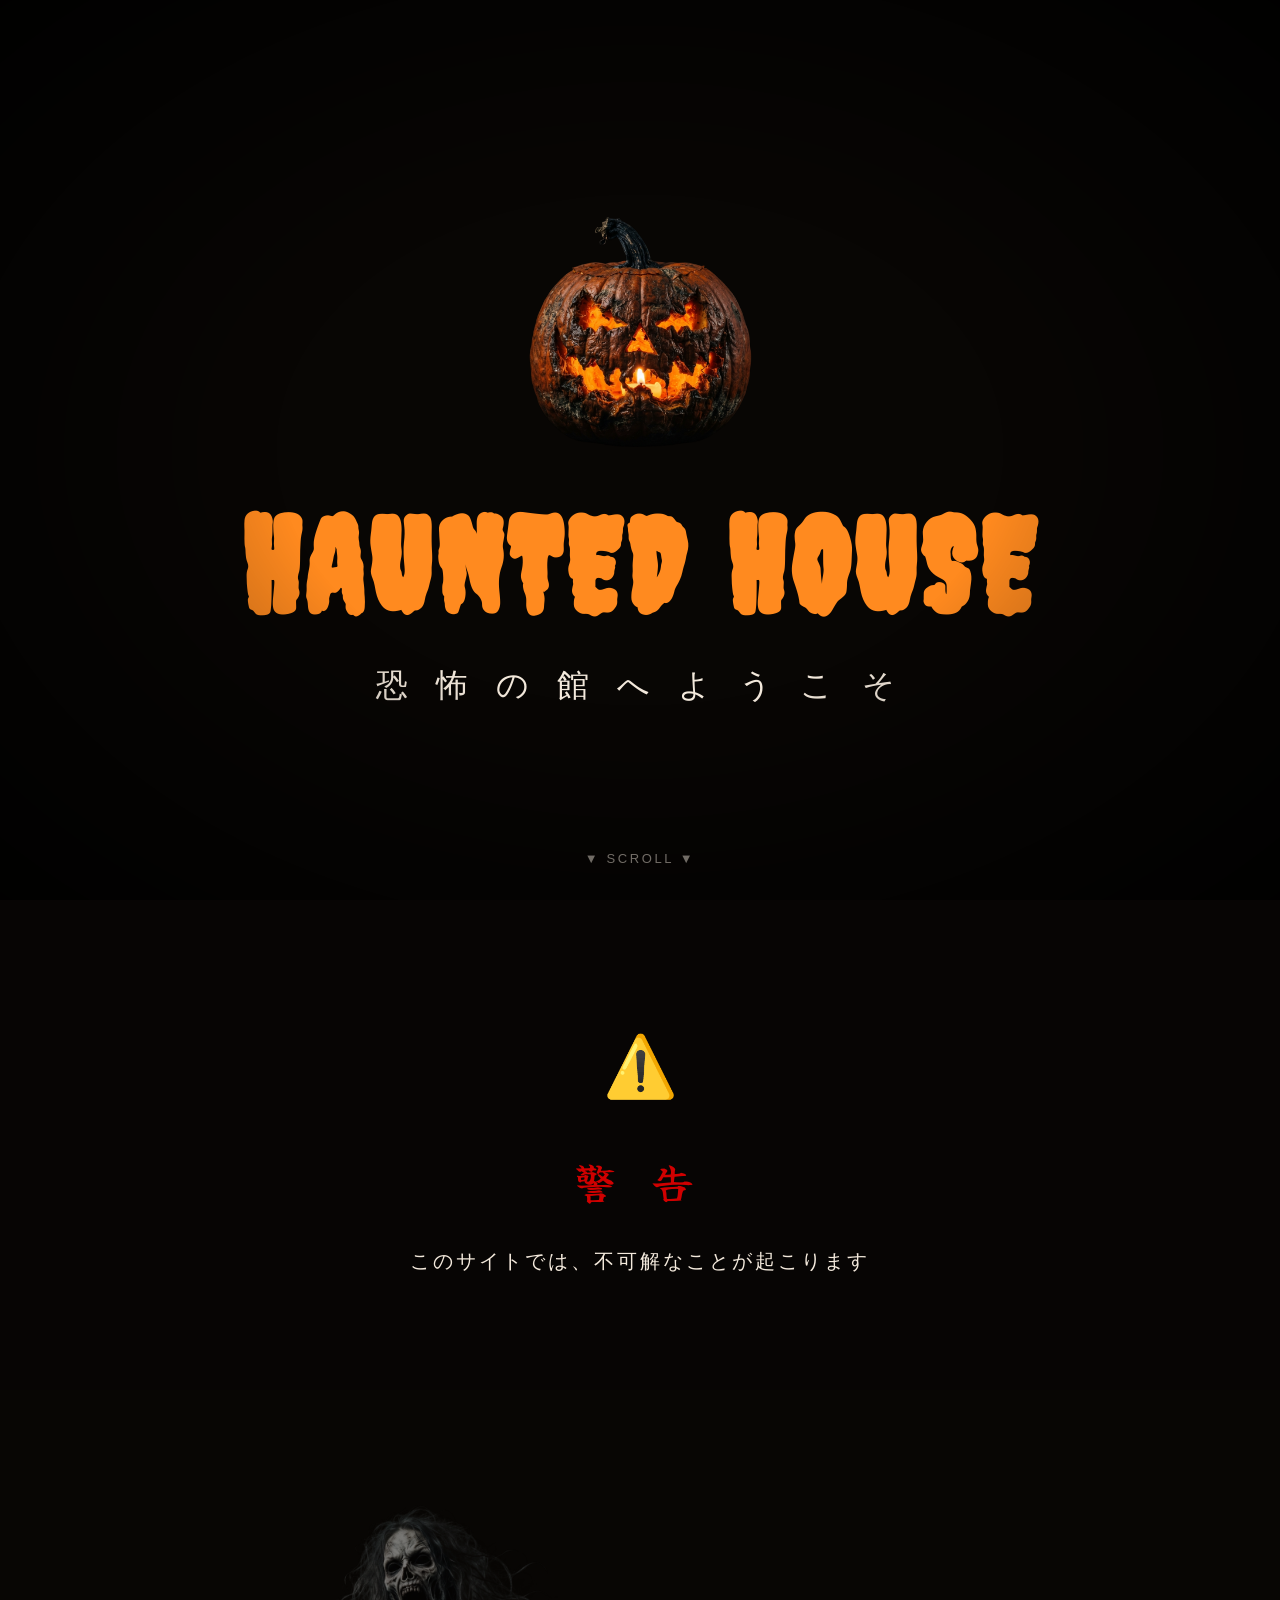
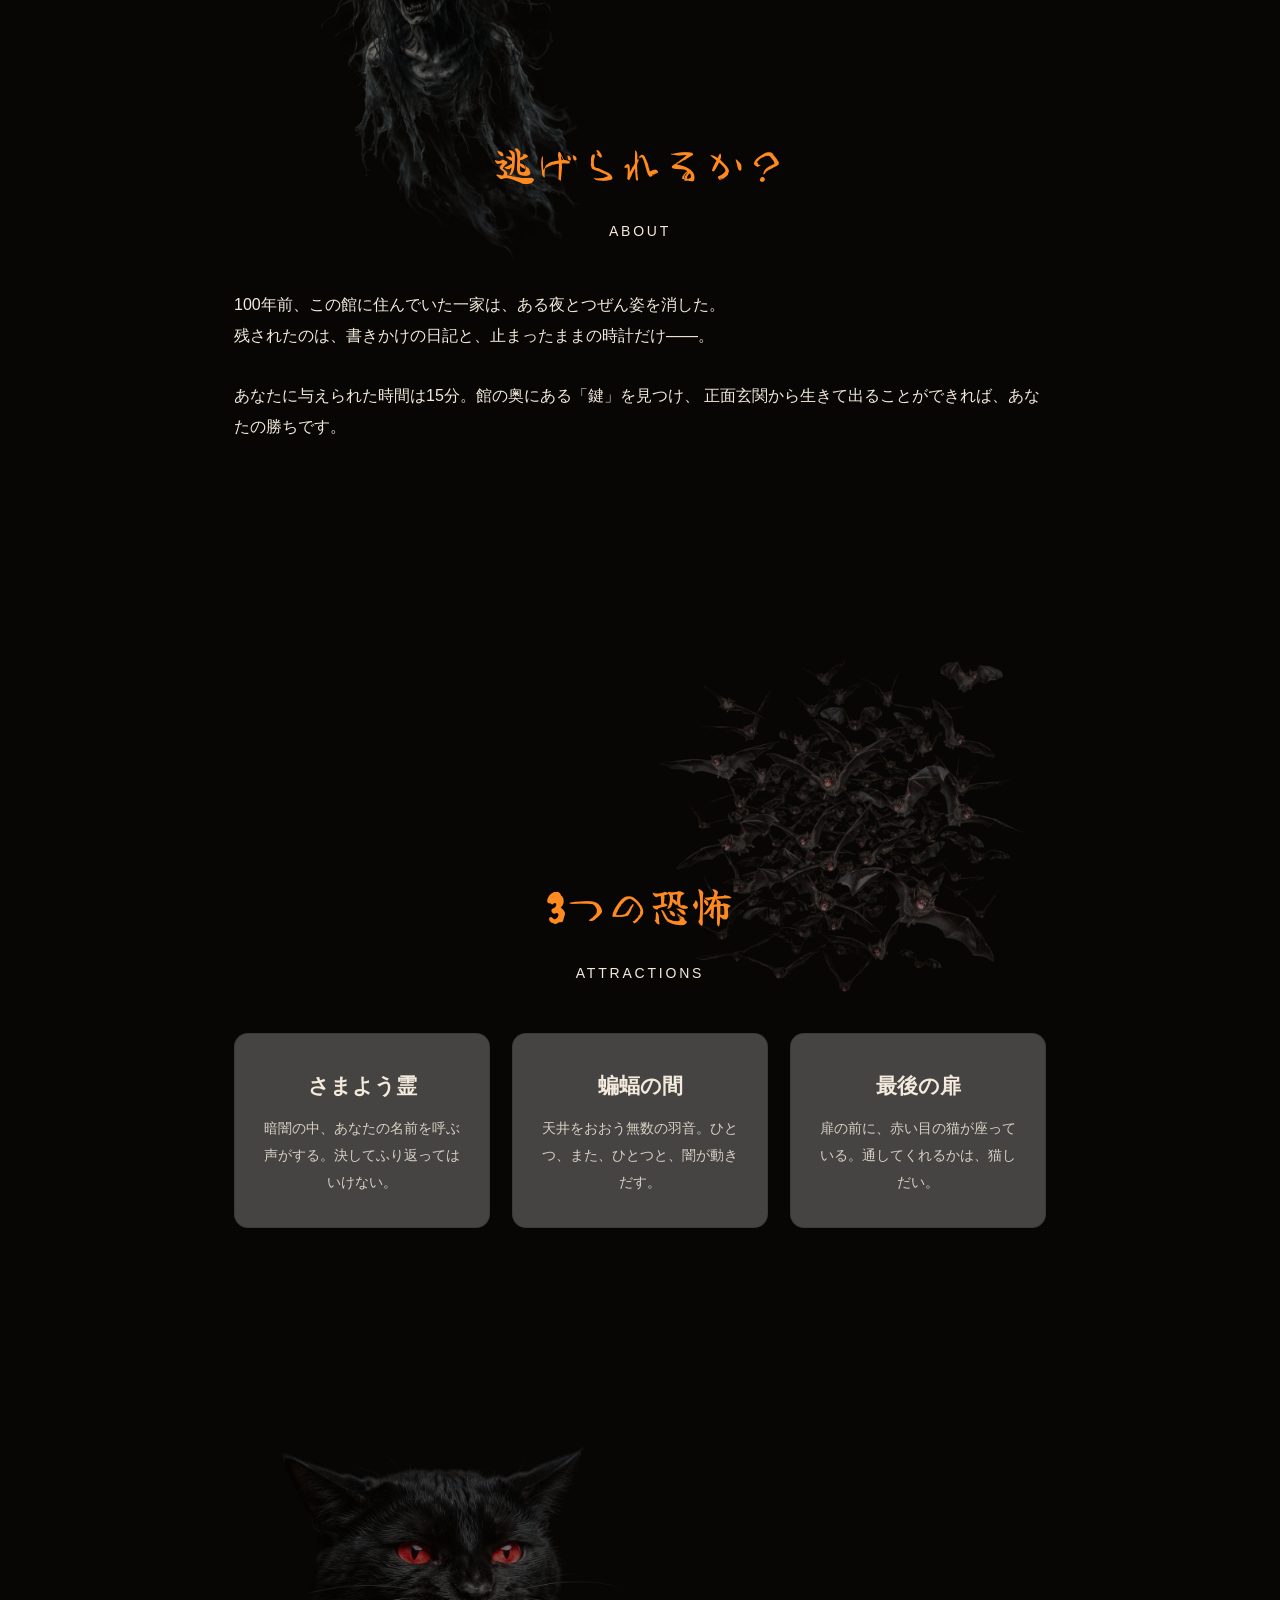
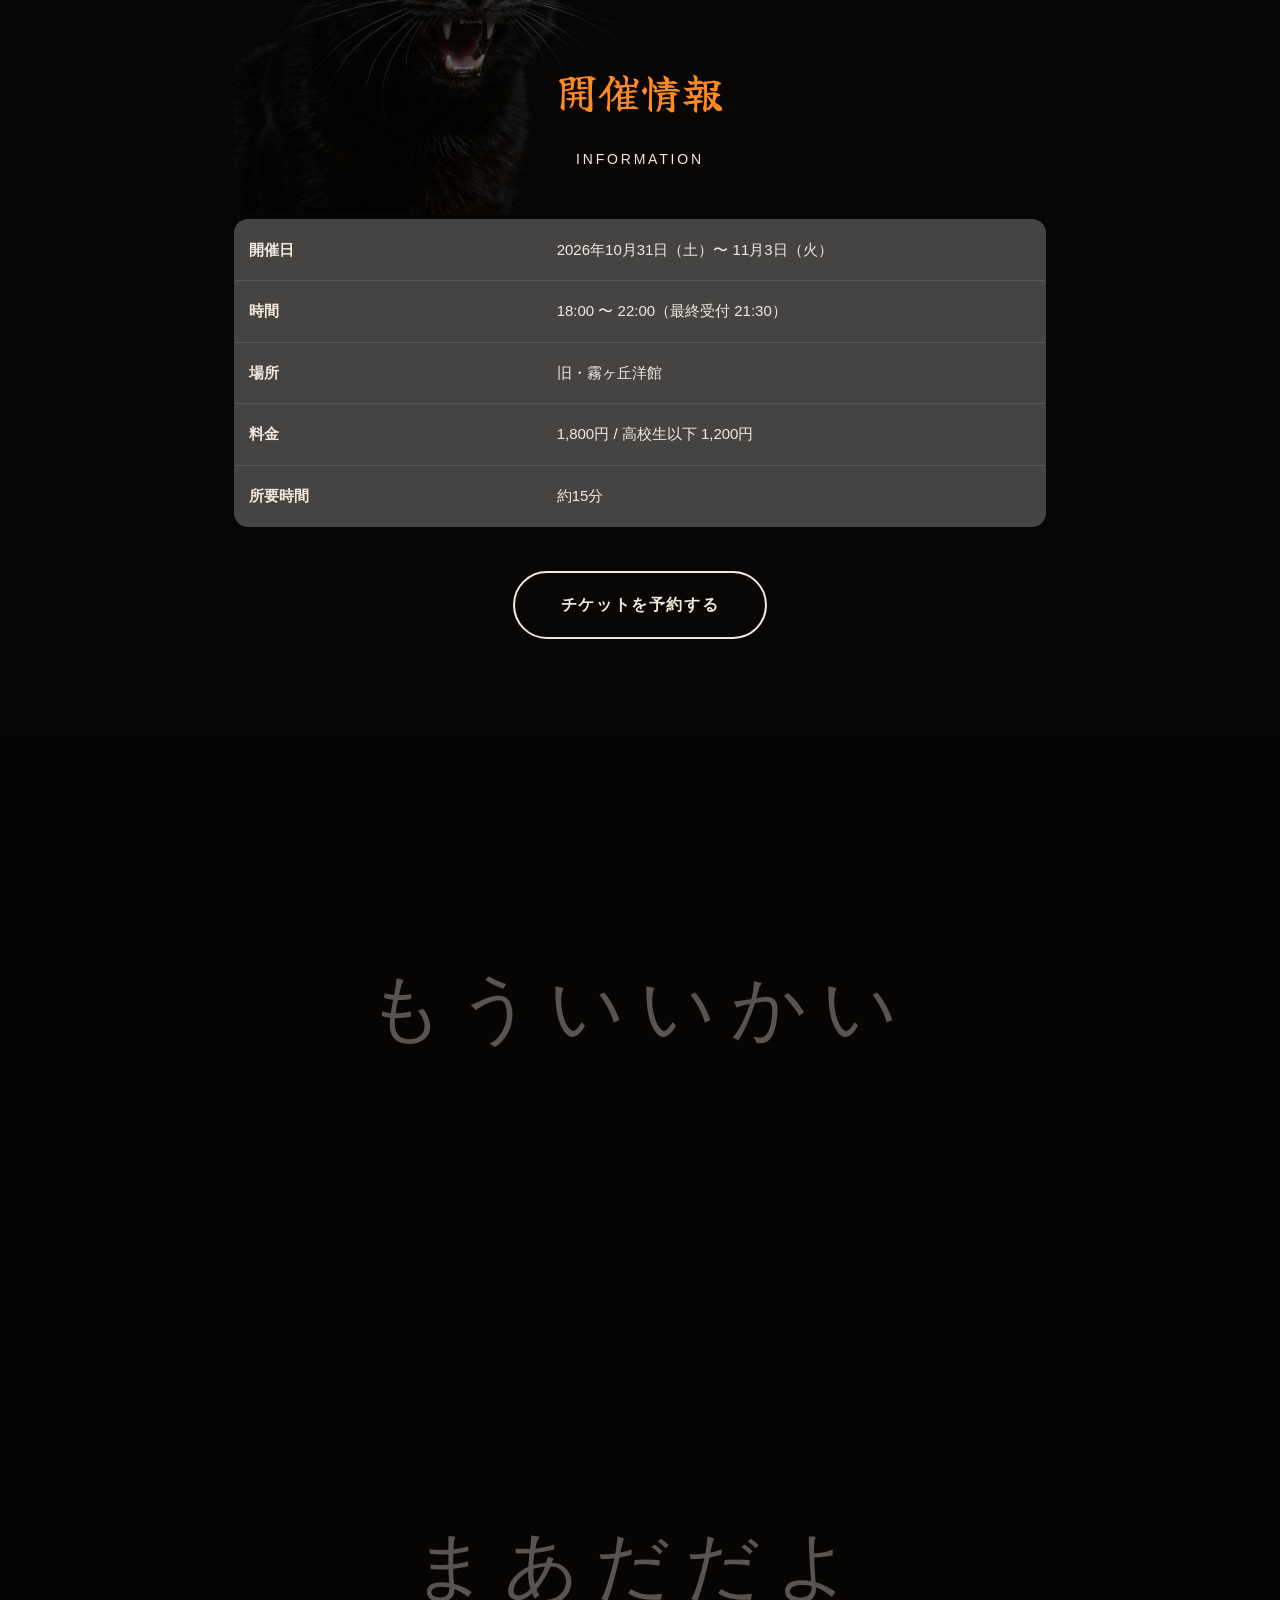
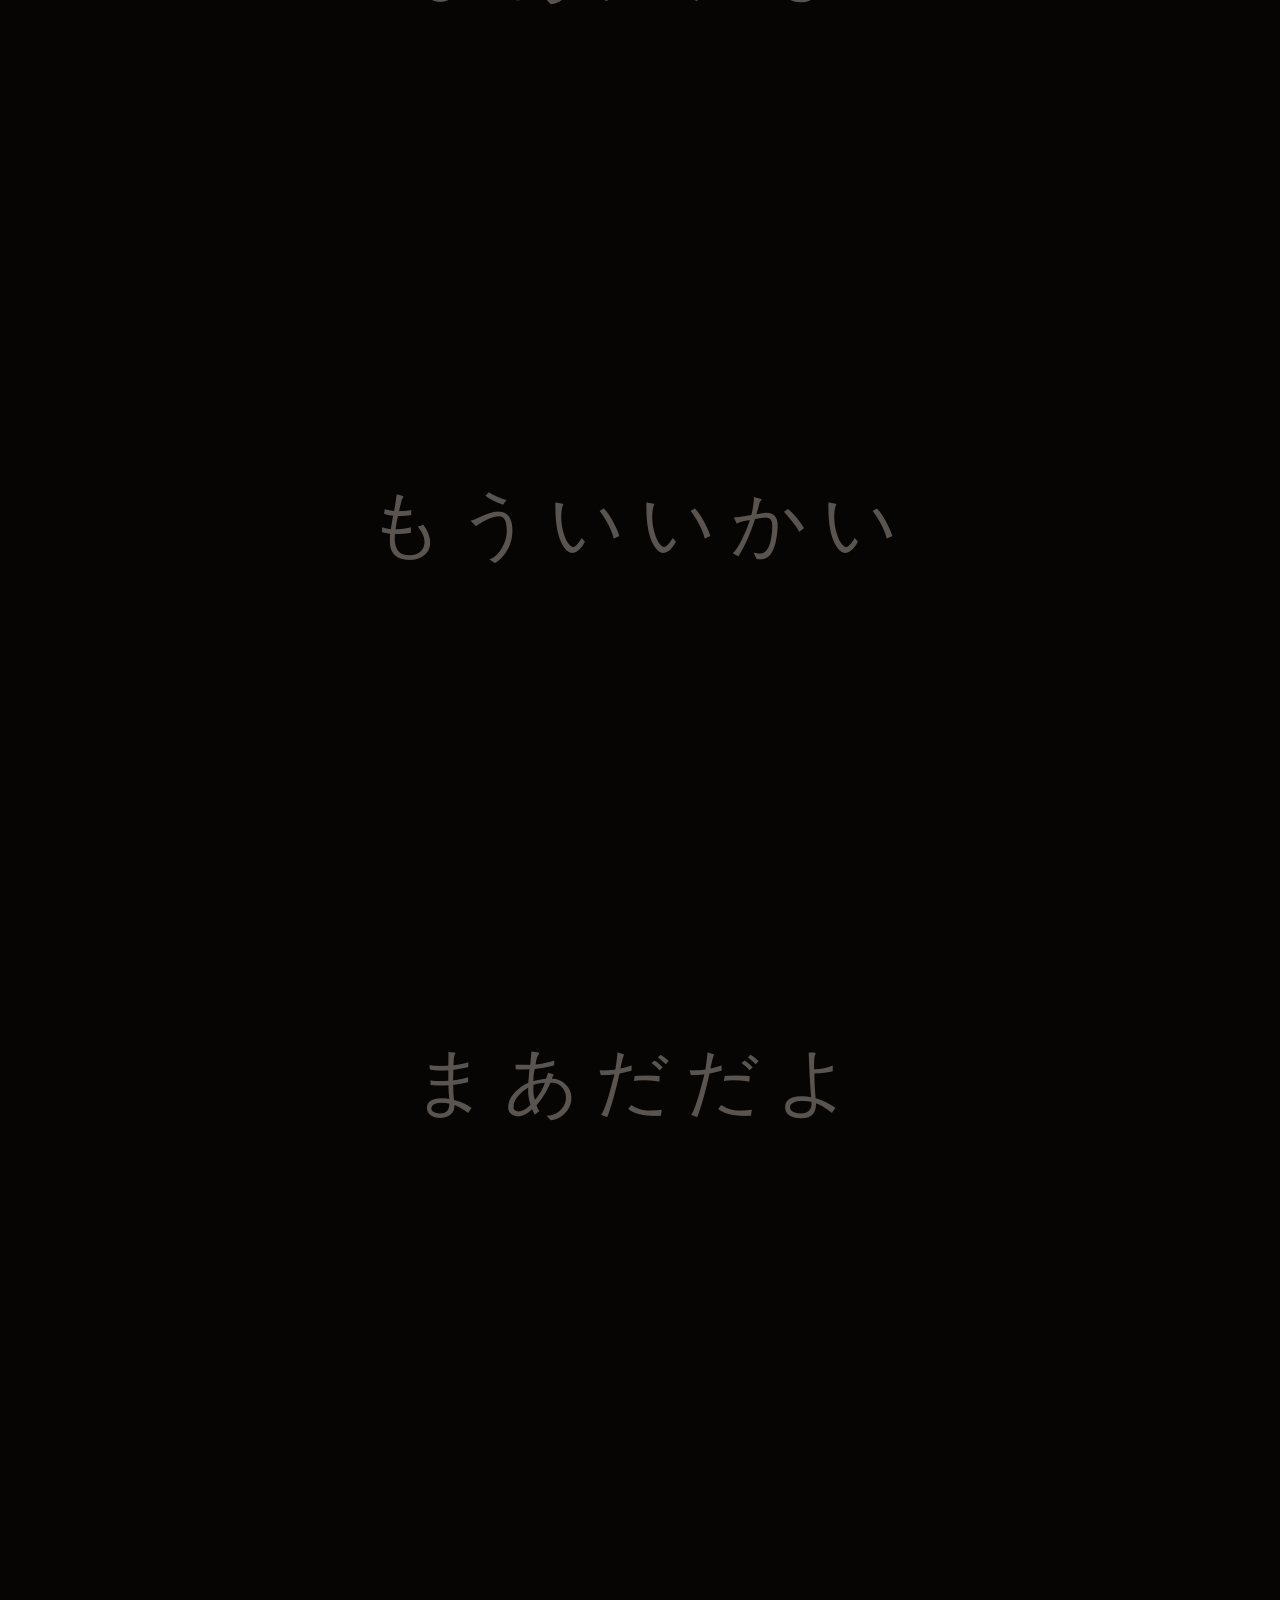
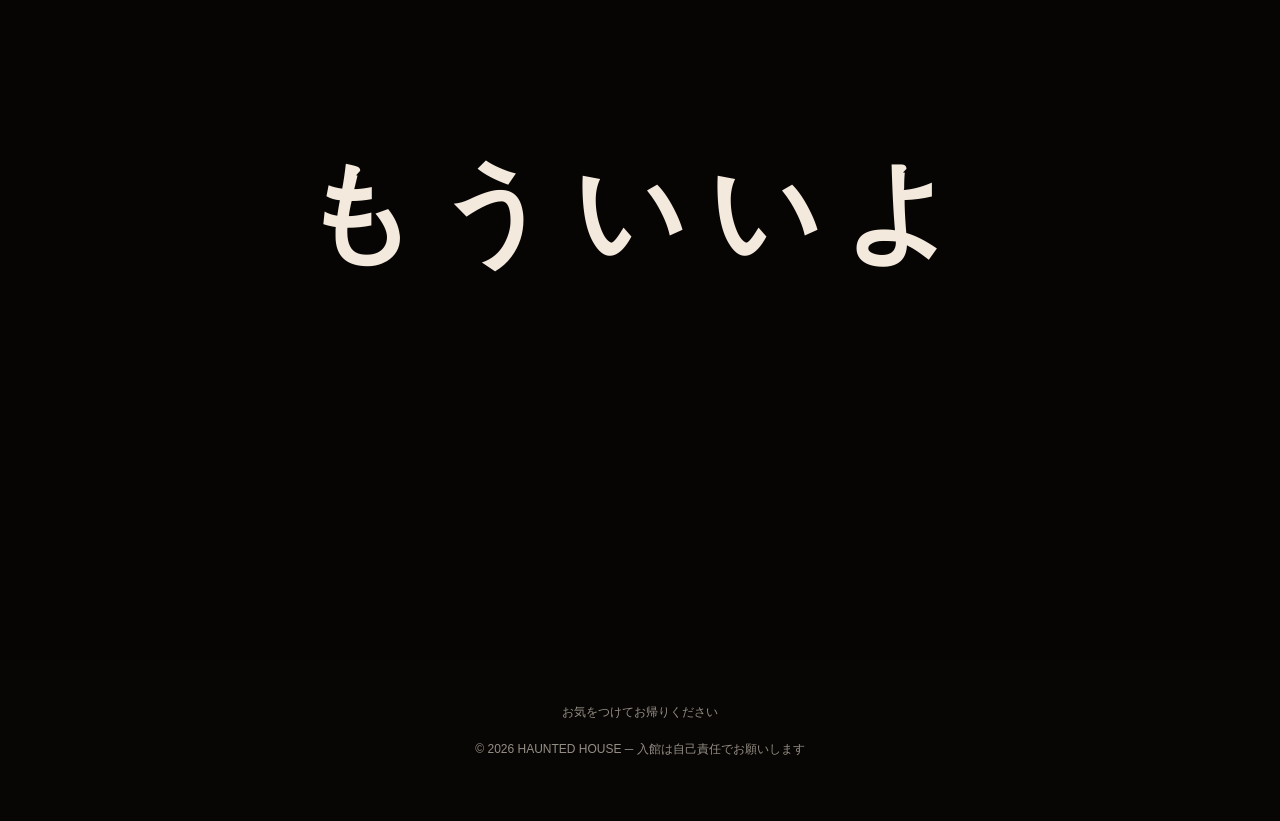
<file: index.html>
<!DOCTYPE html>
<html lang="ja">

<head>
    <meta charset="UTF-8">
    <meta name="viewport" content="width=device-width, initial-scale=1.0">

    <title>恐怖の館 ─ HAUNTED HOUSE</title>

    <!-- フォントと、見た目のしくみ（shikumi.css）を読みこむ。さわらなくてOK -->
    <link
        href="https://fonts.googleapis.com/css2?family=Creepster&family=Shippori+Mincho+B1:wght@400;700;800&family=Yuji+Boku&family=Zen+Maru+Gothic:wght@400;700;900&family=Yusei+Magic&display=swap"
        rel="stylesheet">
    <link href="shikumi.css" rel="stylesheet">

    <style>
        /* 完成見本：ホラー（index-start.html の★①〜⑤を選んだだけ） */

        /* ★①② 背景色・文字色 */
        body {
            background-color: #080604; /* ★① くろ */
            color: #f3e9dc;            /* ★② クリーム */
        }

        /* ★③ 見出し */
        h1,
        h2 {
            color: #ff8a1f;                     /* オレンジ */
            font-family: "Creepster", "Yuji Boku", serif;
            /* 2つ並べると、英語は Creepster・日本語は Yuji Boku になる */
        }

        /* ★④ アニメーション */
        h1       { animation: flicker 4s infinite; }            /* チカチカ */
        .haikei1 { animation: float 3s ease-in-out infinite; }  /* ふわふわ */
        .haikei2 { animation: shake 0.4s infinite; }            /* ぶるぶる */
        .haikei3 { animation: wobble 3s ease-in-out infinite; } /* ゆらゆら */

        /* よゆうがある人へ：四すみを暗くする（ビネット） */
        body::after {
            background: radial-gradient(ellipse at center, transparent 40%, rgba(0, 0, 0, 0.85) 100%);
        }
    </style>
</head>

<body>

    <!-- ★⑤ 画像は4か所 -->

    <!-- ヒーロー（いちばん上の大きい場所） -->
    <div class="hero">

        <!-- ★⑤ 画像1（かぼちゃがおすすめ） -->
        <img class="emoji" src="img/gekikowa/Rotting_jack-o'-lantern.png" alt="くさったかぼちゃのランタン">

        <h1>HAUNTED HOUSE</h1>
        <p class="sub">恐 怖 の 館 へ よ う こ そ</p>
        <p class="scroll-hint">▼ SCROLL ▼</p>
    </div>

    <!-- 警告（さきに予告して、こわがらせる） -->
    <div class="warning">
        <span class="mark">⚠️</span>
        <h2 class="reveal">警 告</h2>
        <p class="reveal">このサイトでは、不可解なことが起こります</p>
    </div>

    <!-- お化け屋敷の紹介文 -->
    <section>
        <!-- ★⑤ 画像2（おばけがおすすめ） -->
        <img class="haikei haikei1" src="img/gekikowa/Pale_ghost_with_hollow.png" alt="">
        <h2 class="reveal">逃げられるか？</h2>
        <p class="lead reveal">ABOUT</p>
        <p class="reveal">
            100年前、この館に住んでいた一家は、ある夜とつぜん姿を消した。<br>
            残されたのは、書きかけの日記と、止まったままの時計だけ——。<br><br>
            あなたに与えられた時間は15分。館の奥にある「鍵」を見つけ、
            正面玄関から生きて出ることができれば、あなたの勝ちです。
        </p>
    </section>

    <section>
        <!-- ★⑤ 画像3（こうもりがおすすめ） -->
        <img class="haikei haikei2" src="img/gekikowa/Swarm_of_bats_flying.png" alt="">
        <h2 class="reveal">3つの恐怖</h2>
        <p class="lead reveal">ATTRACTIONS</p>

        <div class="cards">

            <div class="card reveal">
                <h3>さまよう霊</h3>
                <p>暗闇の中、あなたの名前を呼ぶ声がする。決してふり返ってはいけない。</p>
            </div>

            <div class="card reveal">
                <h3>蝙蝠の間</h3>
                <p>天井をおおう無数の羽音。ひとつ、また、ひとつと、闇が動きだす。</p>
            </div>

            <div class="card reveal">
                <h3>最後の扉</h3>
                <p>扉の前に、赤い目の猫が座っている。通してくれるかは、猫しだい。</p>
            </div>

        </div>
    </section>

    <!-- 開催の情報 -->
    <section>
        <!-- ★⑤ 画像4（黒ねこがおすすめ） -->
        <img class="haikei haikei3" src="img/gekikowa/Menacing_black_cat.png" alt="">
        <h2 class="reveal">開催情報</h2>
        <p class="lead reveal">INFORMATION</p>

        <table class="reveal">
            <tr>
                <th>開催日</th>
                <td>2026年10月31日（土）〜 11月3日（火）</td>
            </tr>
            <tr>
                <th>時間</th>
                <td>18:00 〜 22:00（最終受付 21:30）</td>
            </tr>
            <tr>
                <th>場所</th>
                <td>旧・霧ヶ丘洋館</td>
            </tr>
            <tr>
                <th>料金</th>
                <td>1,800円 / 高校生以下 1,200円</td>
            </tr>
            <tr>
                <th>所要時間</th>
                <td>約15分</td>
            </tr>
        </table>

        <div class="btn-wrap reveal">
            <a href="#" class="btn">チケットを予約する</a>
        </div>
    </section>

    <!-- かくれんぼ：行をコピペして増やすほど、こわくなる -->
    <div class="kakurenbo">
        <div class="line reveal">もういいかい</div>
        <div class="line reveal">まあだだよ</div>
        <div class="line reveal">もういいかい</div>
        <div class="line reveal">まあだだよ</div>

        <!-- ↓ここだけ言葉が変わる -->
        <div class="line last reveal">もういいよ</div>
    </div>

    <!-- いちばん下 -->
    <footer>
        <p class="reveal">お気をつけてお帰りください</p>
        <p style="margin-top:14px;">© 2026 HAUNTED HOUSE ─ 入館は自己責任でお願いします</p>
    </footer>

    <script src="shikumi.js"></script>

</body>

</html>
</file>
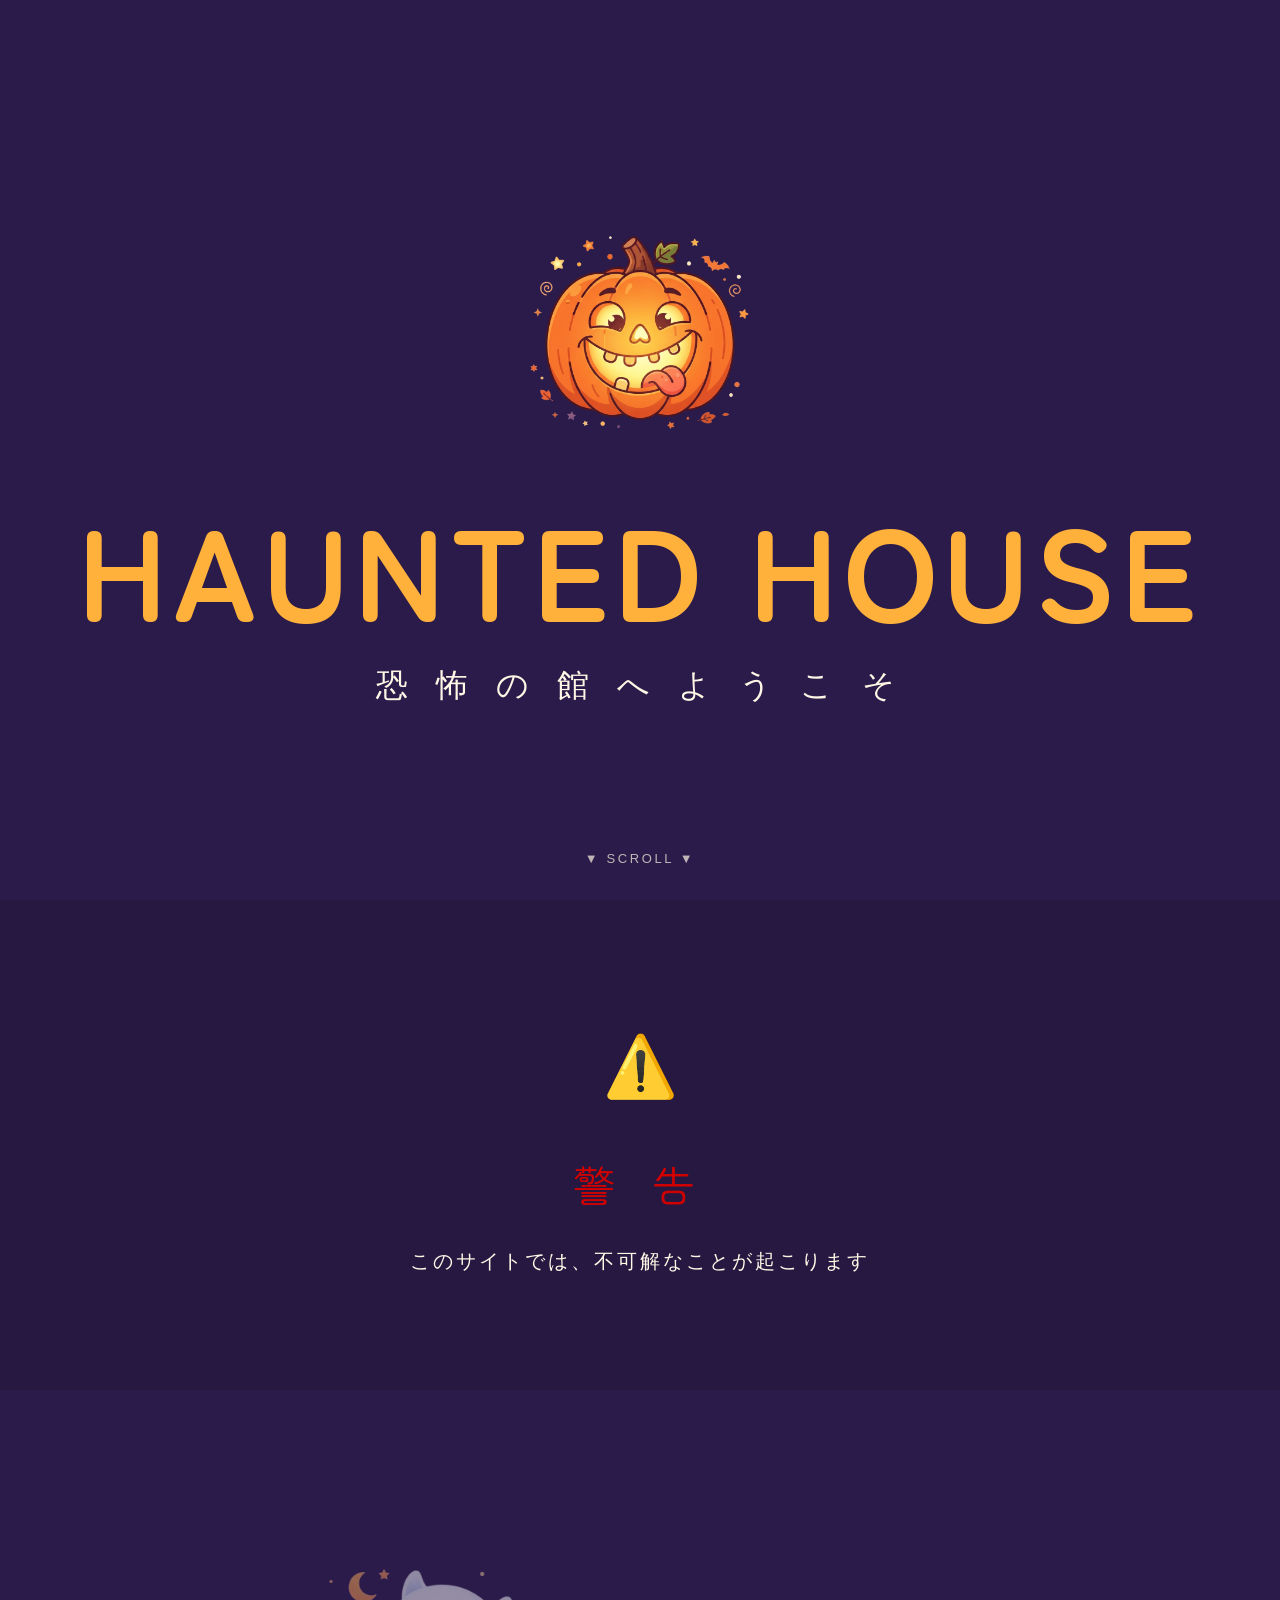
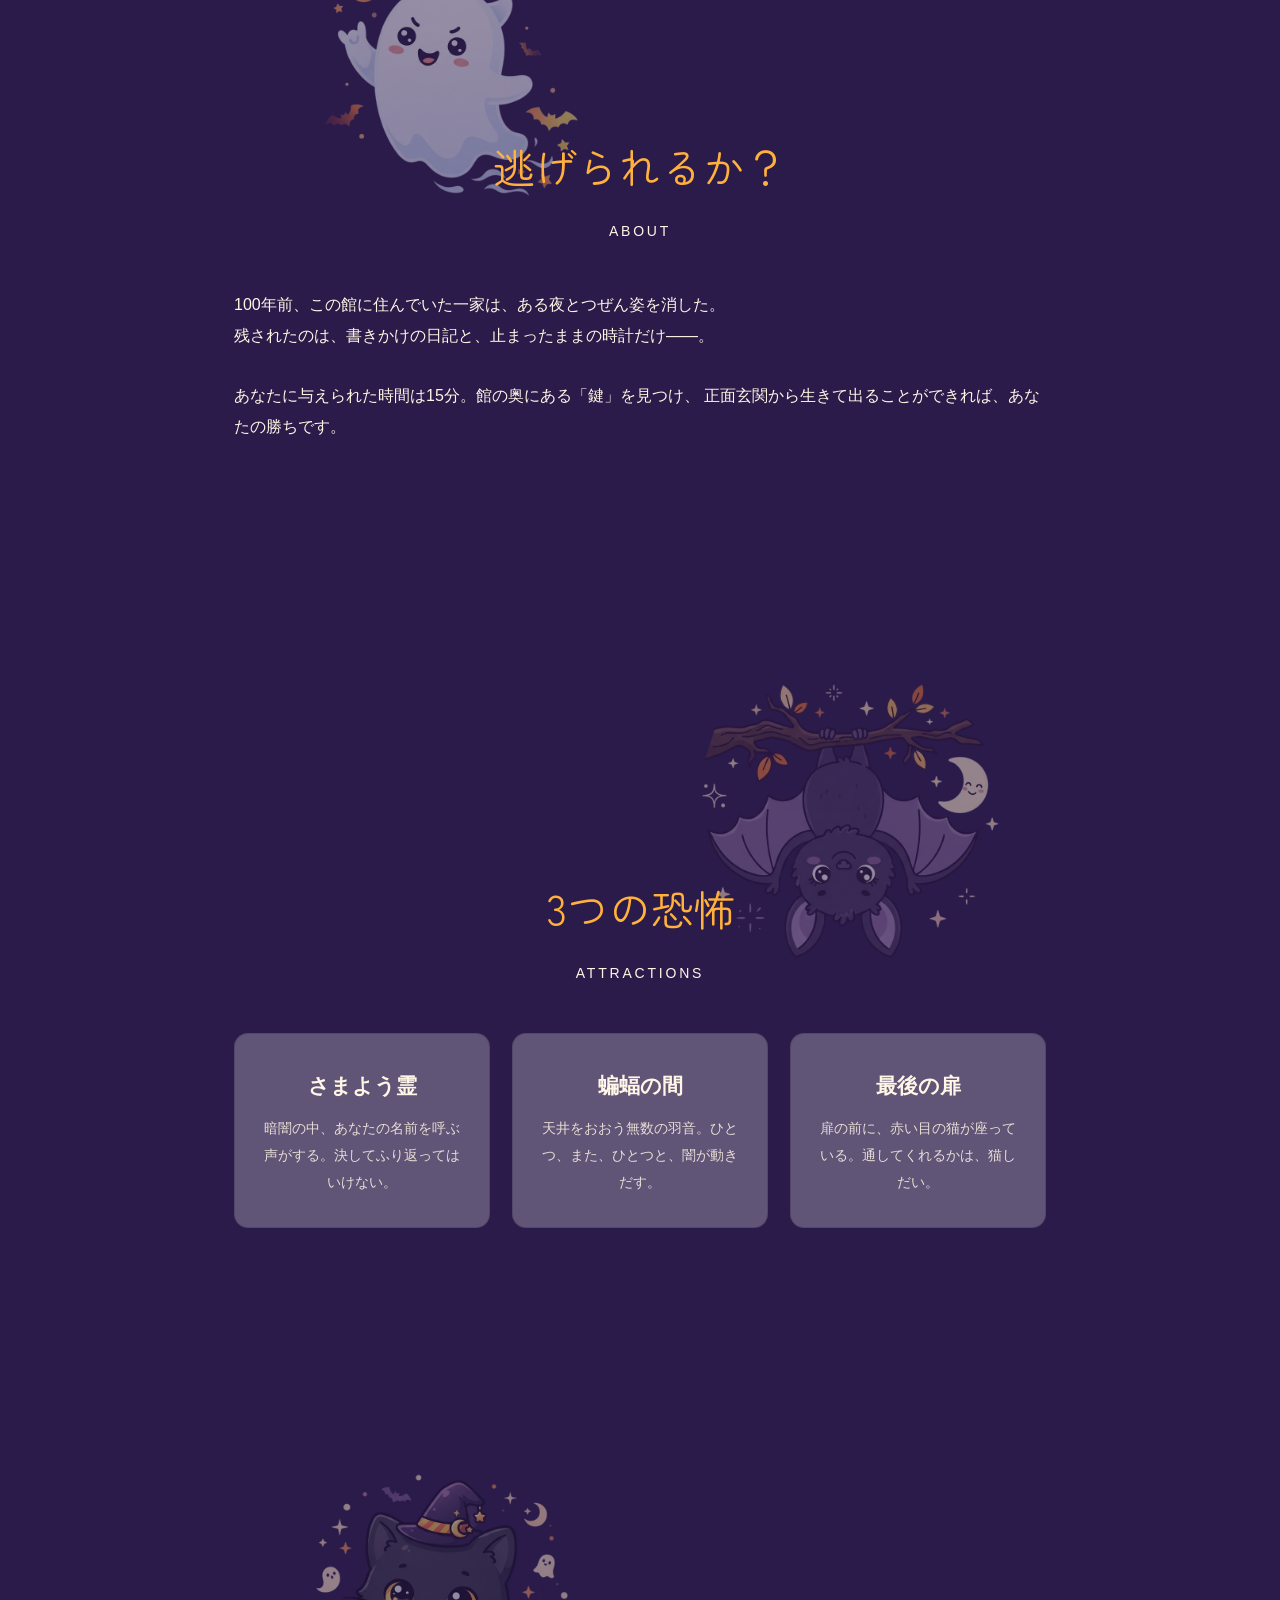
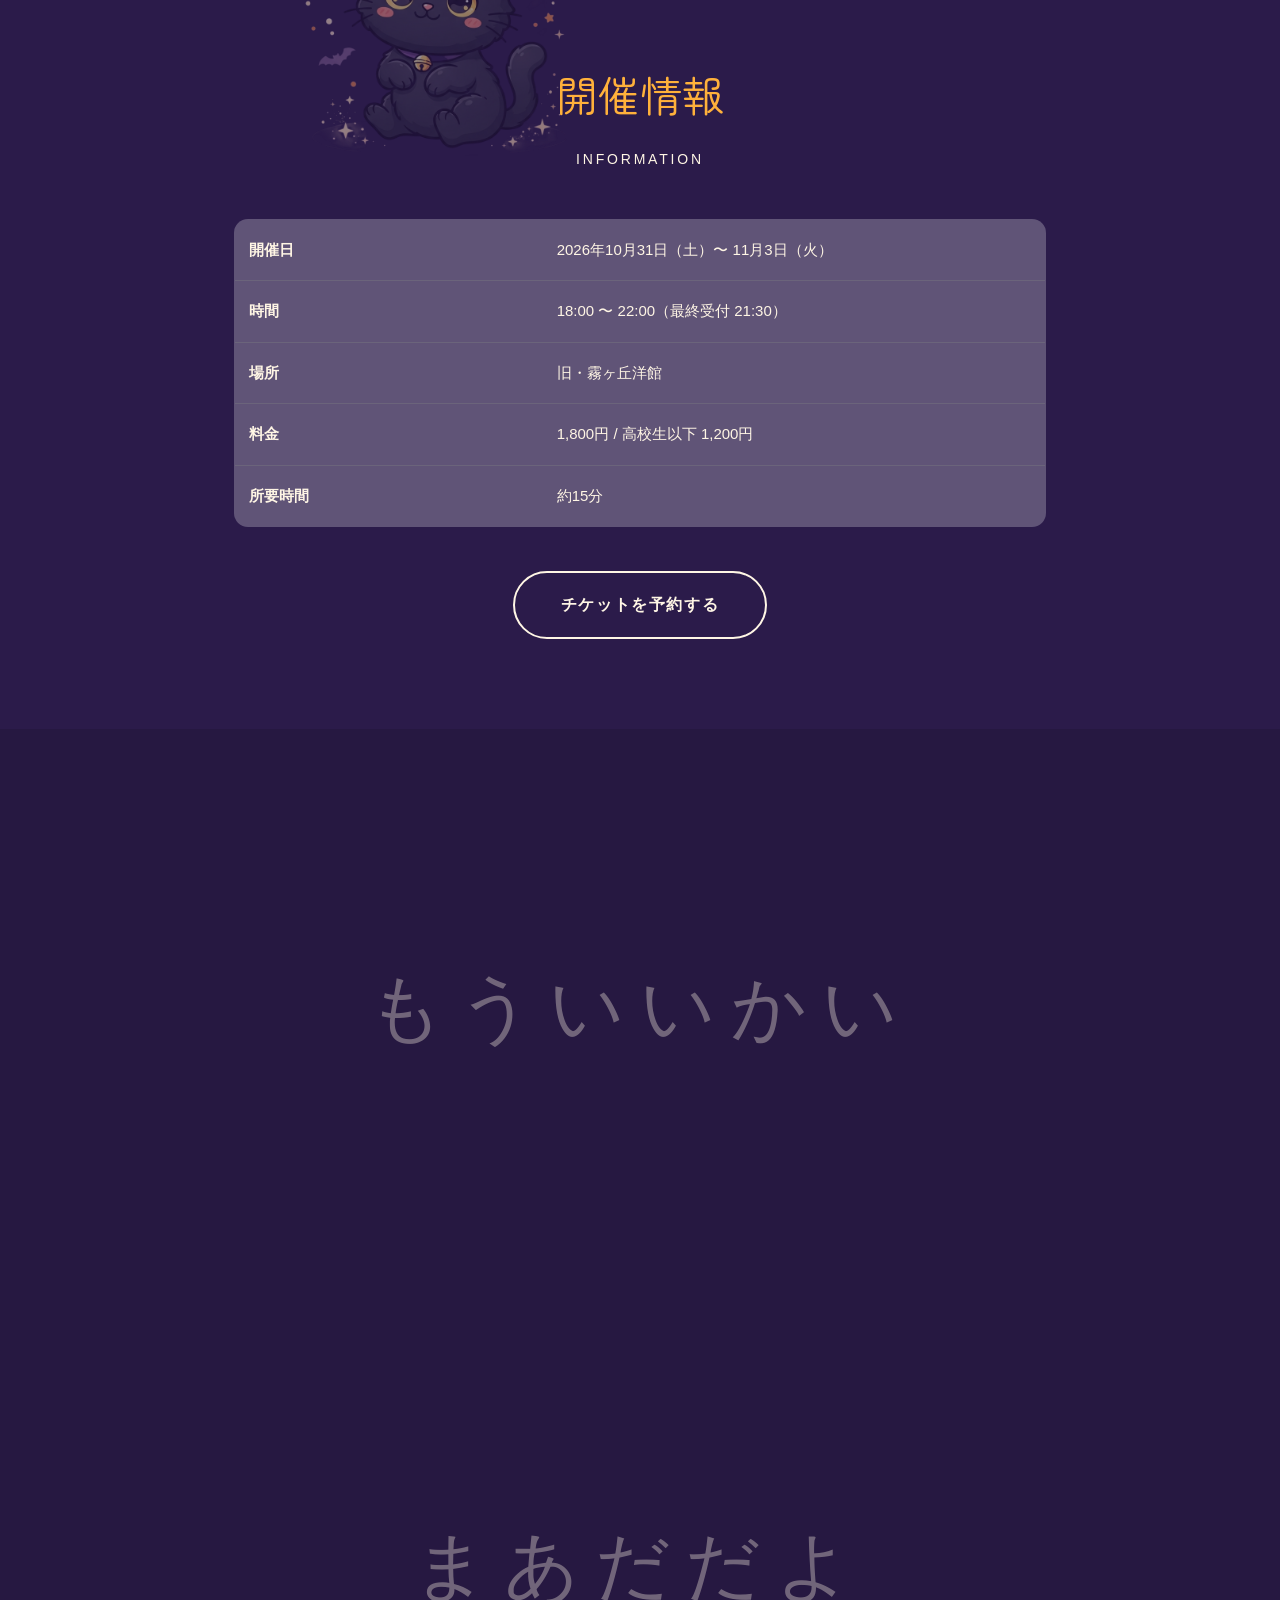
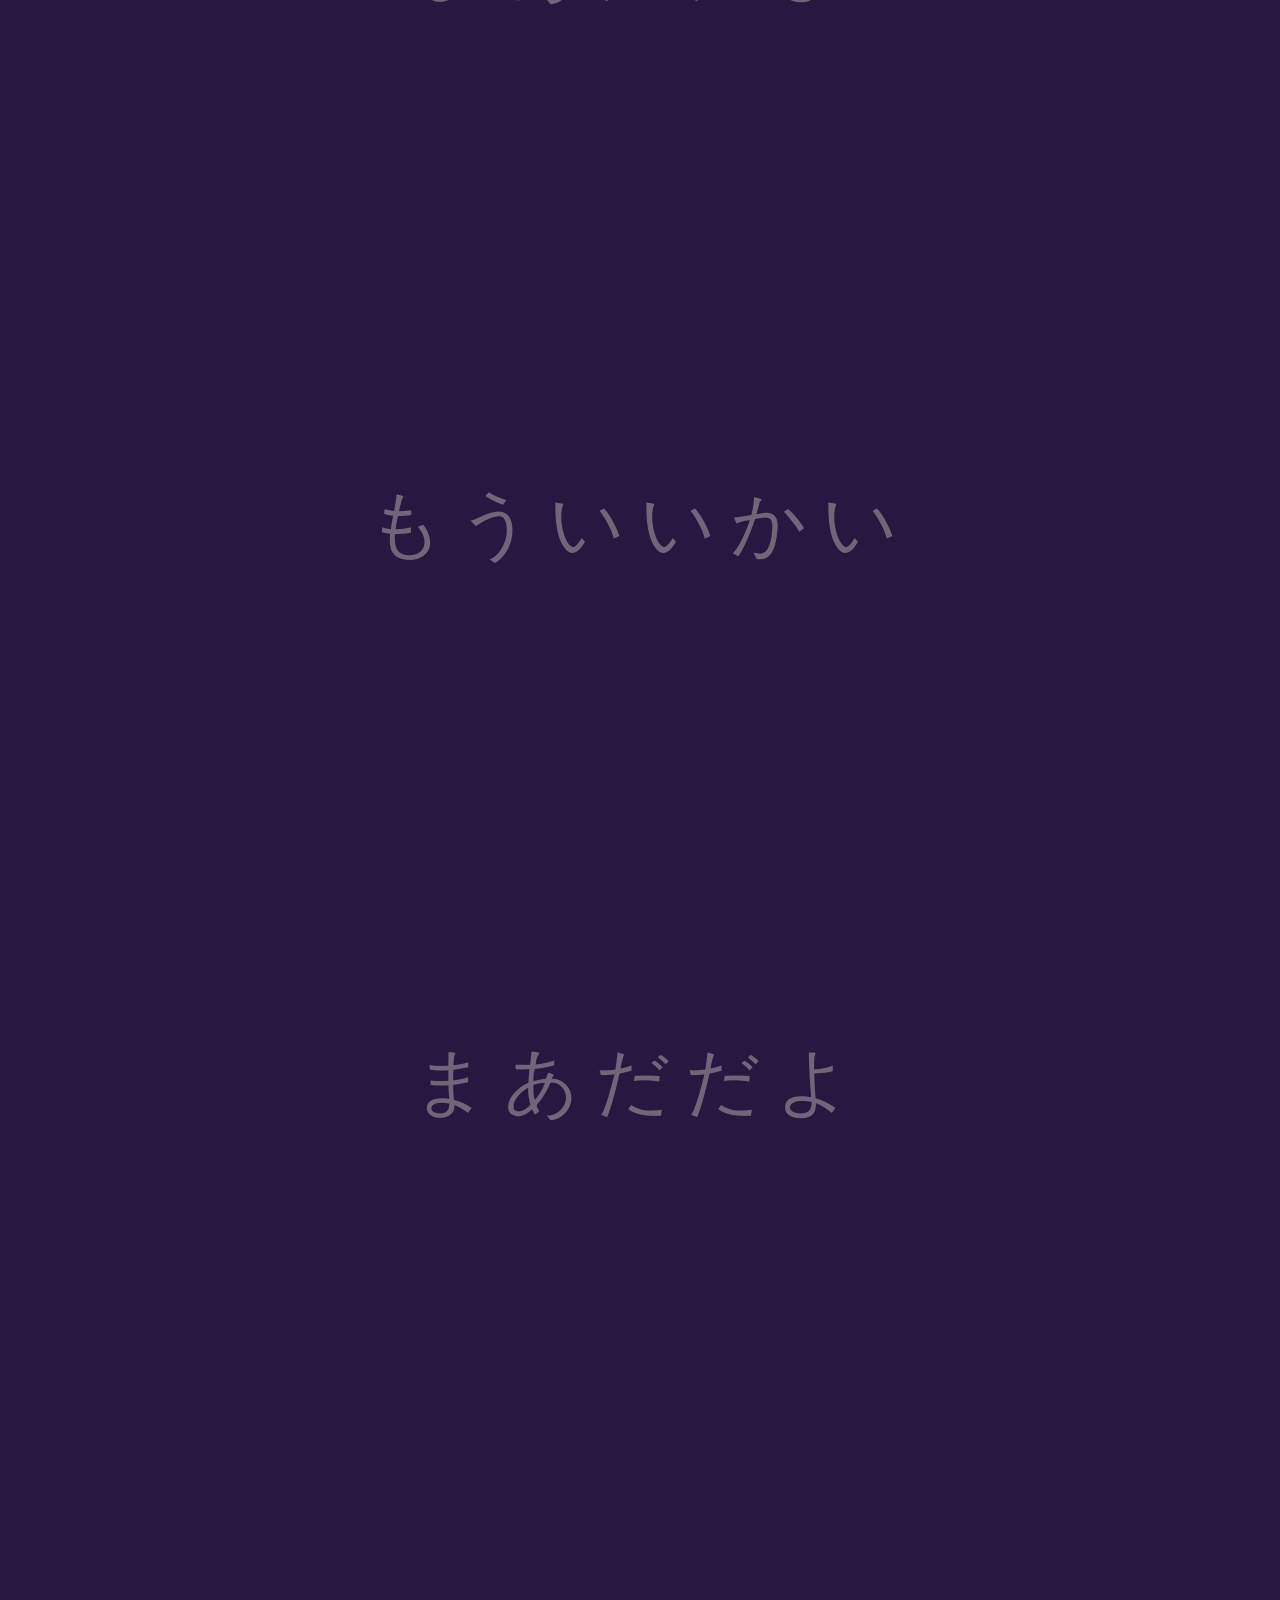
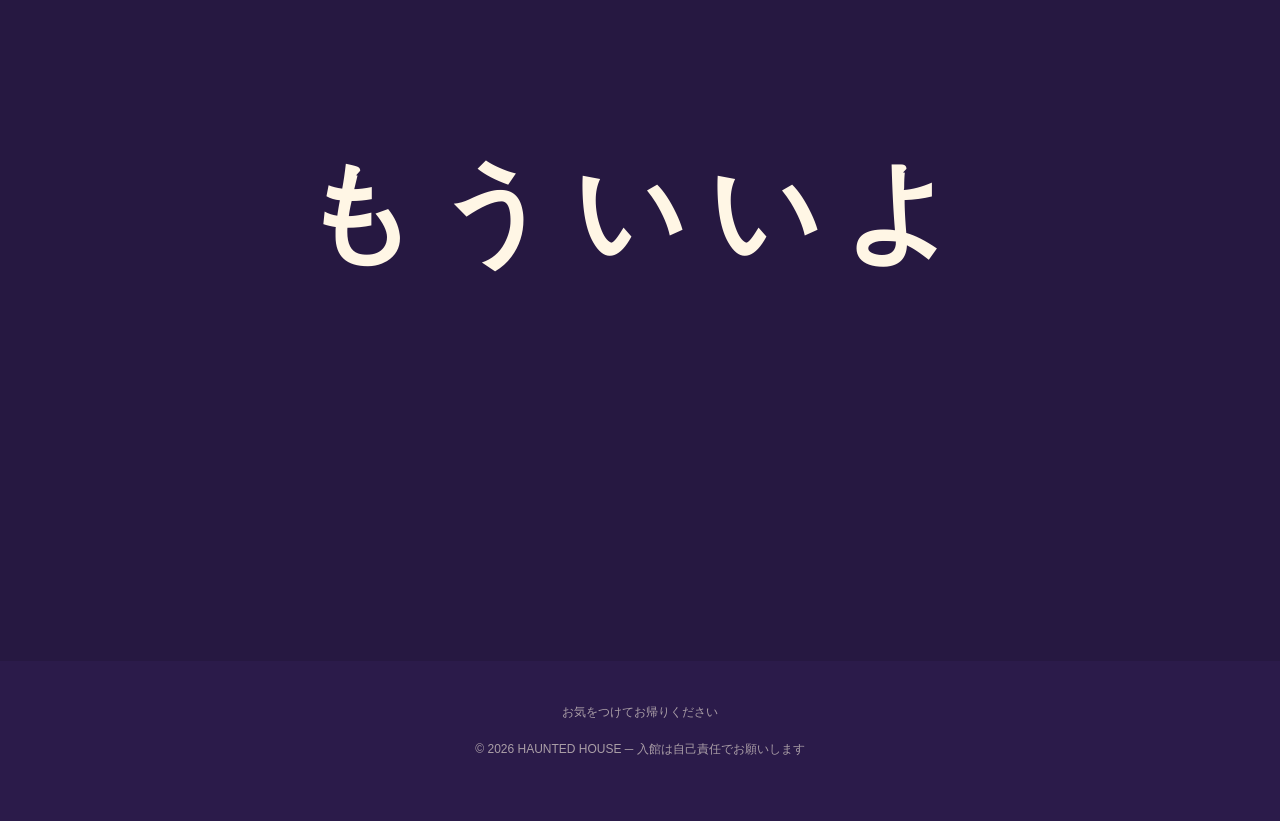
<file: index-cartoon.html>
<!DOCTYPE html>
<html lang="ja">

<head>
    <meta charset="UTF-8">
    <meta name="viewport" content="width=device-width, initial-scale=1.0">

    <title>恐怖の館 ─ HAUNTED HOUSE</title>

    <!-- フォントと、見た目のしくみ（shikumi.css）を読みこむ。さわらなくてOK -->
    <link
        href="https://fonts.googleapis.com/css2?family=Creepster&family=Shippori+Mincho+B1:wght@400;700;800&family=Yuji+Boku&family=Zen+Maru+Gothic:wght@400;700;900&family=Yusei+Magic&display=swap"
        rel="stylesheet">
    <link href="shikumi.css" rel="stylesheet">

    <style>
        /* 完成見本：カートゥーン（template.html の★①〜⑤を選んだだけ） */

        /* ★①② 背景色・文字色 */
        body {
            background-color: #2b1b4a; /* ★① よぞらの むらさき */
            color: #fff6e5;            /* ★② クリーム */
        }

        /* ★③ 見出し */
        h1,
        h2 {
            color: #ffb13b;                        /* あかるい オレンジ */
            font-family: "Zen Maru Gothic", sans-serif; /* まるい文字 */
        }

        /* ★④ アニメーション */
        h1       { animation: bounce 0.9s ease-in-out infinite; } /* ぴょんぴょん */
        .haikei1 { animation: float 3s ease-in-out infinite; }    /* ふわふわ */
        .haikei2 { animation: spin 8s linear infinite; }          /* ぐるぐる */
        .haikei3 { animation: bounce 0.9s ease-in-out infinite; } /* ぴょんぴょん */
    </style>
</head>

<body>

    <!-- ★⑤ 画像は4か所 -->

    <!-- ヒーロー（いちばん上の大きい場所） -->
    <div class="hero">

        <!-- ★⑤ 画像1（かぼちゃがおすすめ） -->
        <img class="emoji" src="img/tyoikowa/Jack-o'-lantern_pumpkin.png" alt="かぼちゃのランタン">

        <h1>HAUNTED HOUSE</h1>
        <p class="sub">恐 怖 の 館 へ よ う こ そ</p>
        <p class="scroll-hint">▼ SCROLL ▼</p>
    </div>

    <!-- 警告（さきに予告して、こわがらせる） -->
    <div class="warning">
        <span class="mark">⚠️</span>
        <h2 class="reveal">警 告</h2>
        <p class="reveal">このサイトでは、不可解なことが起こります</p>
    </div>

    <!-- お化け屋敷の紹介文 -->
    <section>
        <!-- ★⑤ 画像2（おばけがおすすめ） -->
        <img class="haikei haikei1" src="img/tyoikowa/White_ghost_floating_playful.png" alt="">
        <h2 class="reveal">逃げられるか？</h2>
        <p class="lead reveal">ABOUT</p>
        <p class="reveal">
            100年前、この館に住んでいた一家は、ある夜とつぜん姿を消した。<br>
            残されたのは、書きかけの日記と、止まったままの時計だけ——。<br><br>
            あなたに与えられた時間は15分。館の奥にある「鍵」を見つけ、
            正面玄関から生きて出ることができれば、あなたの勝ちです。
        </p>
    </section>

    <section>
        <!-- ★⑤ 画像3（こうもりがおすすめ） -->
        <img class="haikei haikei2" src="img/tyoikowa/Bat_hanging.png" alt="">
        <h2 class="reveal">3つの恐怖</h2>
        <p class="lead reveal">ATTRACTIONS</p>

        <div class="cards">

            <div class="card reveal">
                <h3>さまよう霊</h3>
                <p>暗闇の中、あなたの名前を呼ぶ声がする。決してふり返ってはいけない。</p>
            </div>

            <div class="card reveal">
                <h3>蝙蝠の間</h3>
                <p>天井をおおう無数の羽音。ひとつ、また、ひとつと、闇が動きだす。</p>
            </div>

            <div class="card reveal">
                <h3>最後の扉</h3>
                <p>扉の前に、赤い目の猫が座っている。通してくれるかは、猫しだい。</p>
            </div>

        </div>
    </section>

    <!-- 開催の情報 -->
    <section>
        <!-- ★⑤ 画像4（黒ねこがおすすめ） -->
        <img class="haikei haikei3" src="img/tyoikowa/Black_cat_wearing.png" alt="">
        <h2 class="reveal">開催情報</h2>
        <p class="lead reveal">INFORMATION</p>

        <table class="reveal">
            <tr>
                <th>開催日</th>
                <td>2026年10月31日（土）〜 11月3日（火）</td>
            </tr>
            <tr>
                <th>時間</th>
                <td>18:00 〜 22:00（最終受付 21:30）</td>
            </tr>
            <tr>
                <th>場所</th>
                <td>旧・霧ヶ丘洋館</td>
            </tr>
            <tr>
                <th>料金</th>
                <td>1,800円 / 高校生以下 1,200円</td>
            </tr>
            <tr>
                <th>所要時間</th>
                <td>約15分</td>
            </tr>
        </table>

        <div class="btn-wrap reveal">
            <a href="#" class="btn">チケットを予約する</a>
        </div>
    </section>

    <!-- かくれんぼ：行をコピペして増やすほど、こわくなる -->
    <div class="kakurenbo">
        <div class="line reveal">もういいかい</div>
        <div class="line reveal">まあだだよ</div>
        <div class="line reveal">もういいかい</div>
        <div class="line reveal">まあだだよ</div>

        <!-- ↓ここだけ言葉が変わる -->
        <div class="line last reveal">もういいよ</div>
    </div>

    <!-- いちばん下 -->
    <footer>
        <p class="reveal">お気をつけてお帰りください</p>
        <p style="margin-top:14px;">© 2026 HAUNTED HOUSE ─ 入館は自己責任でお願いします</p>
    </footer>

    <script src="shikumi.js"></script>

</body>

</html>
</file>
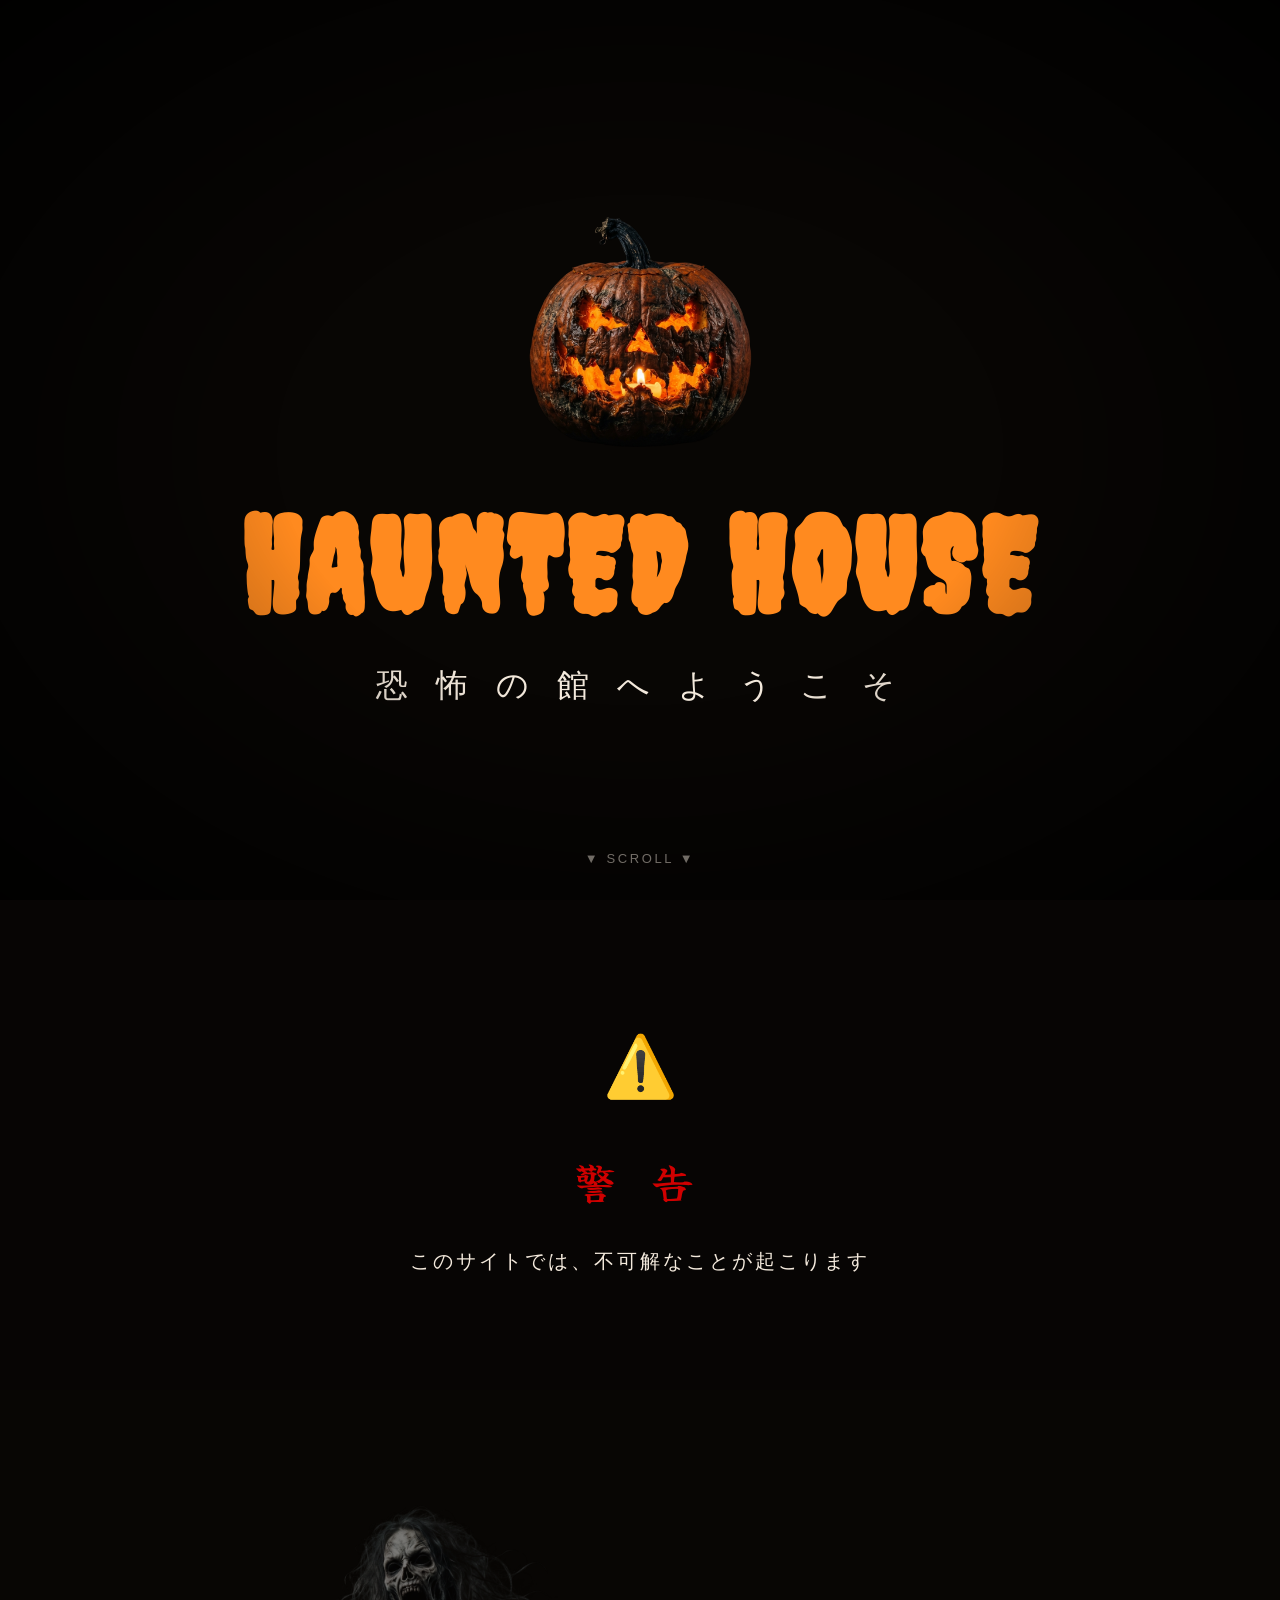
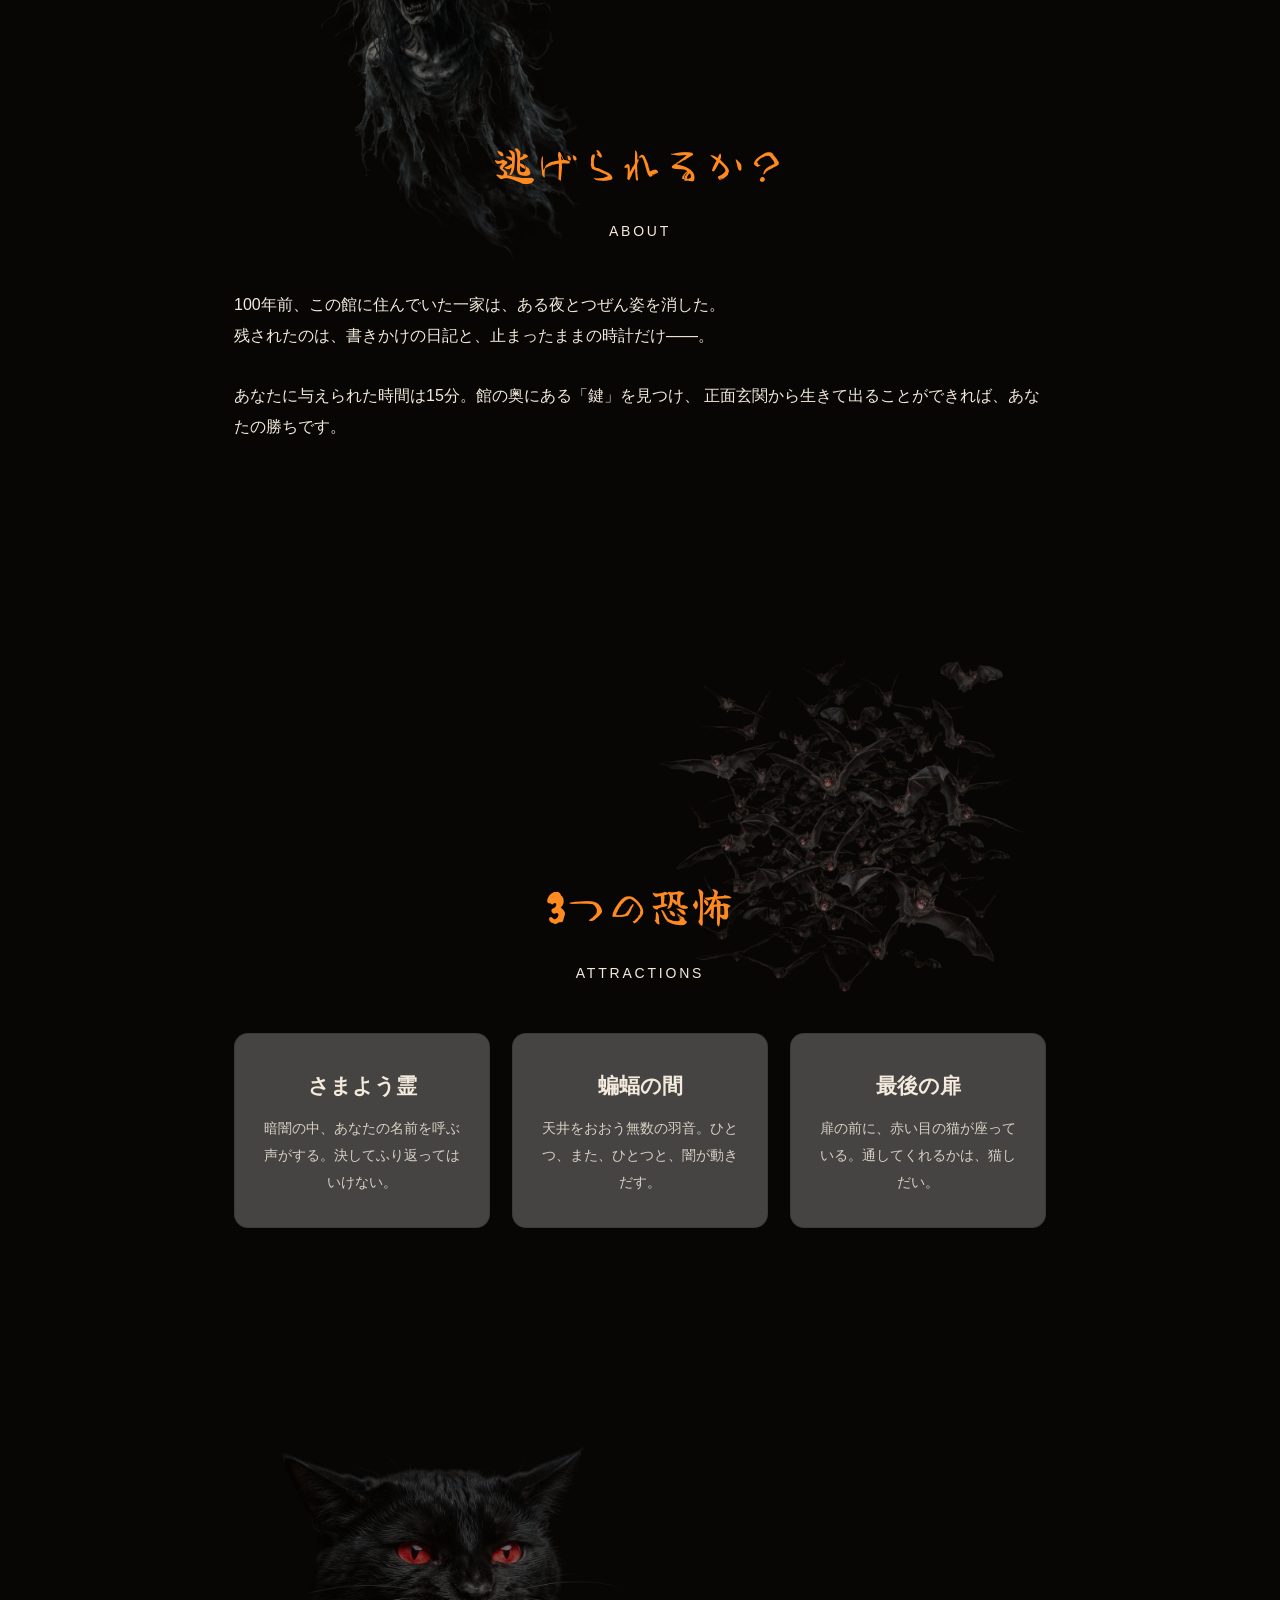
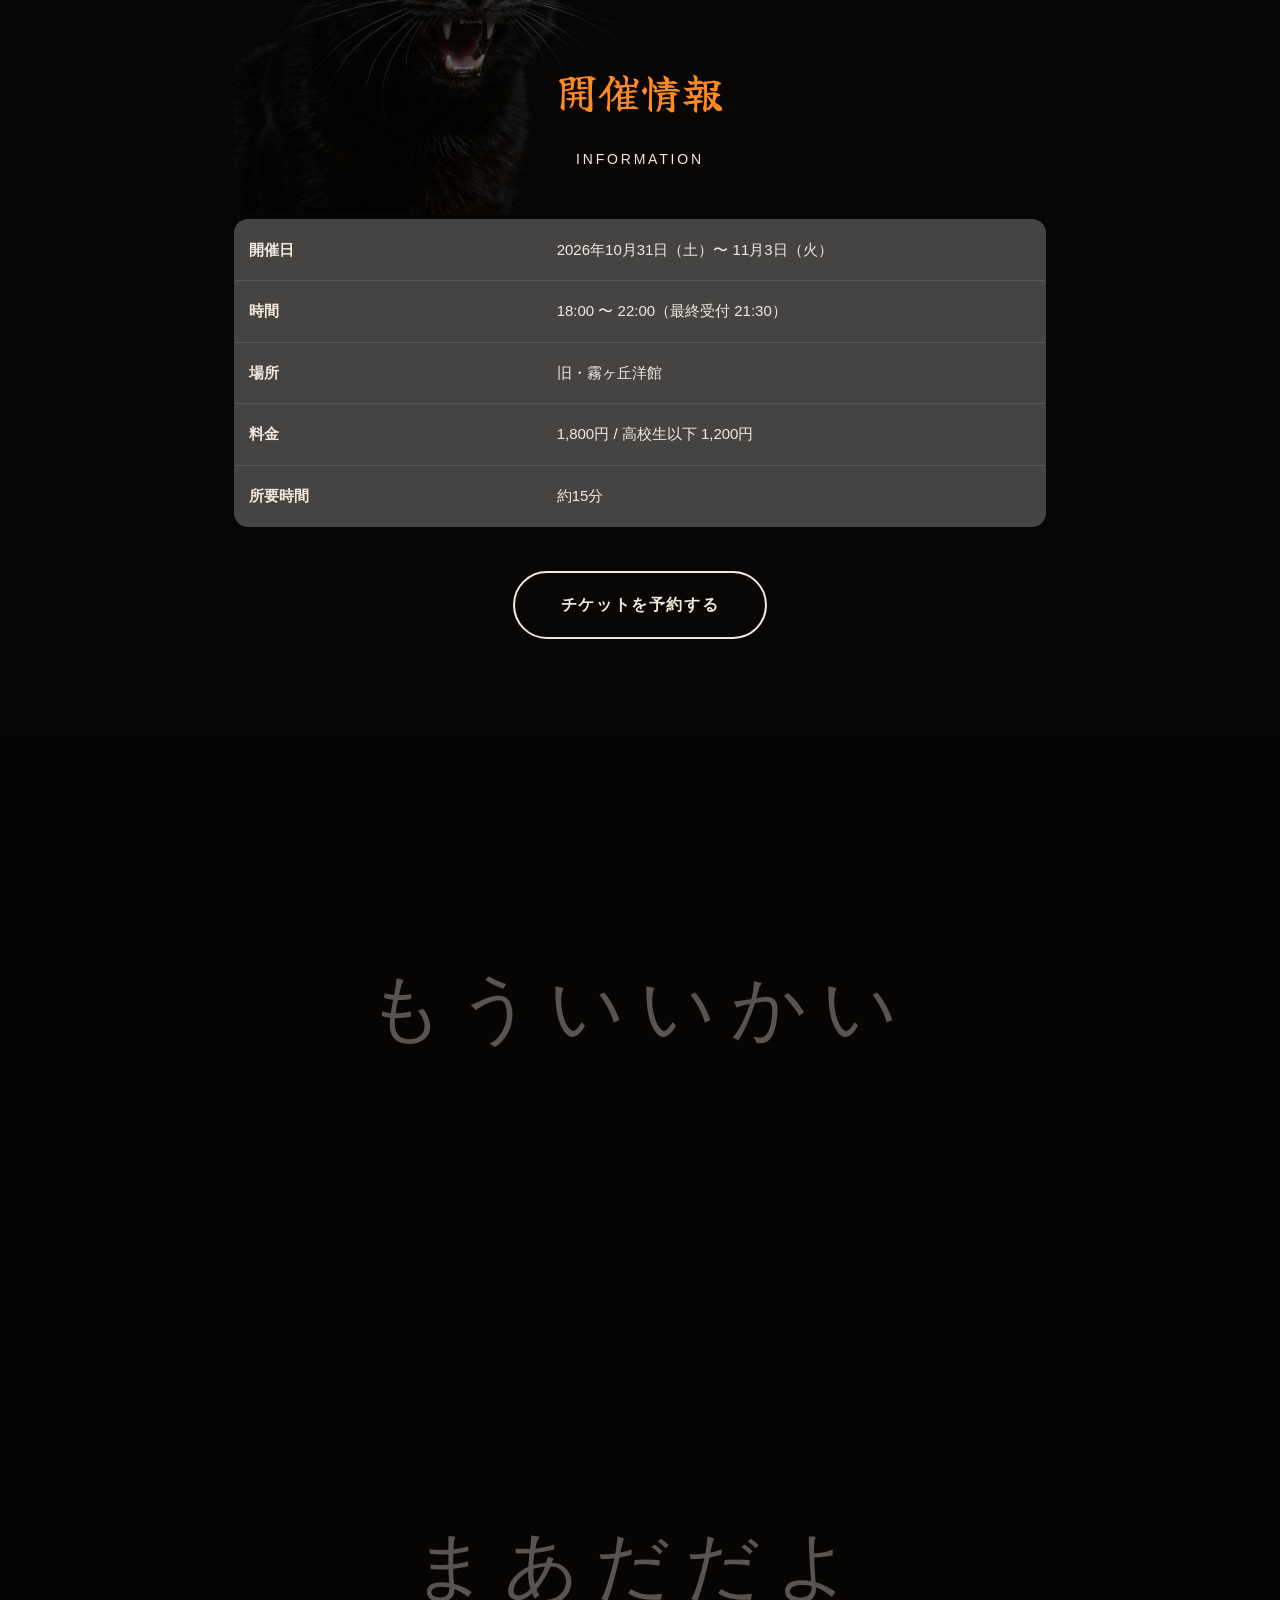
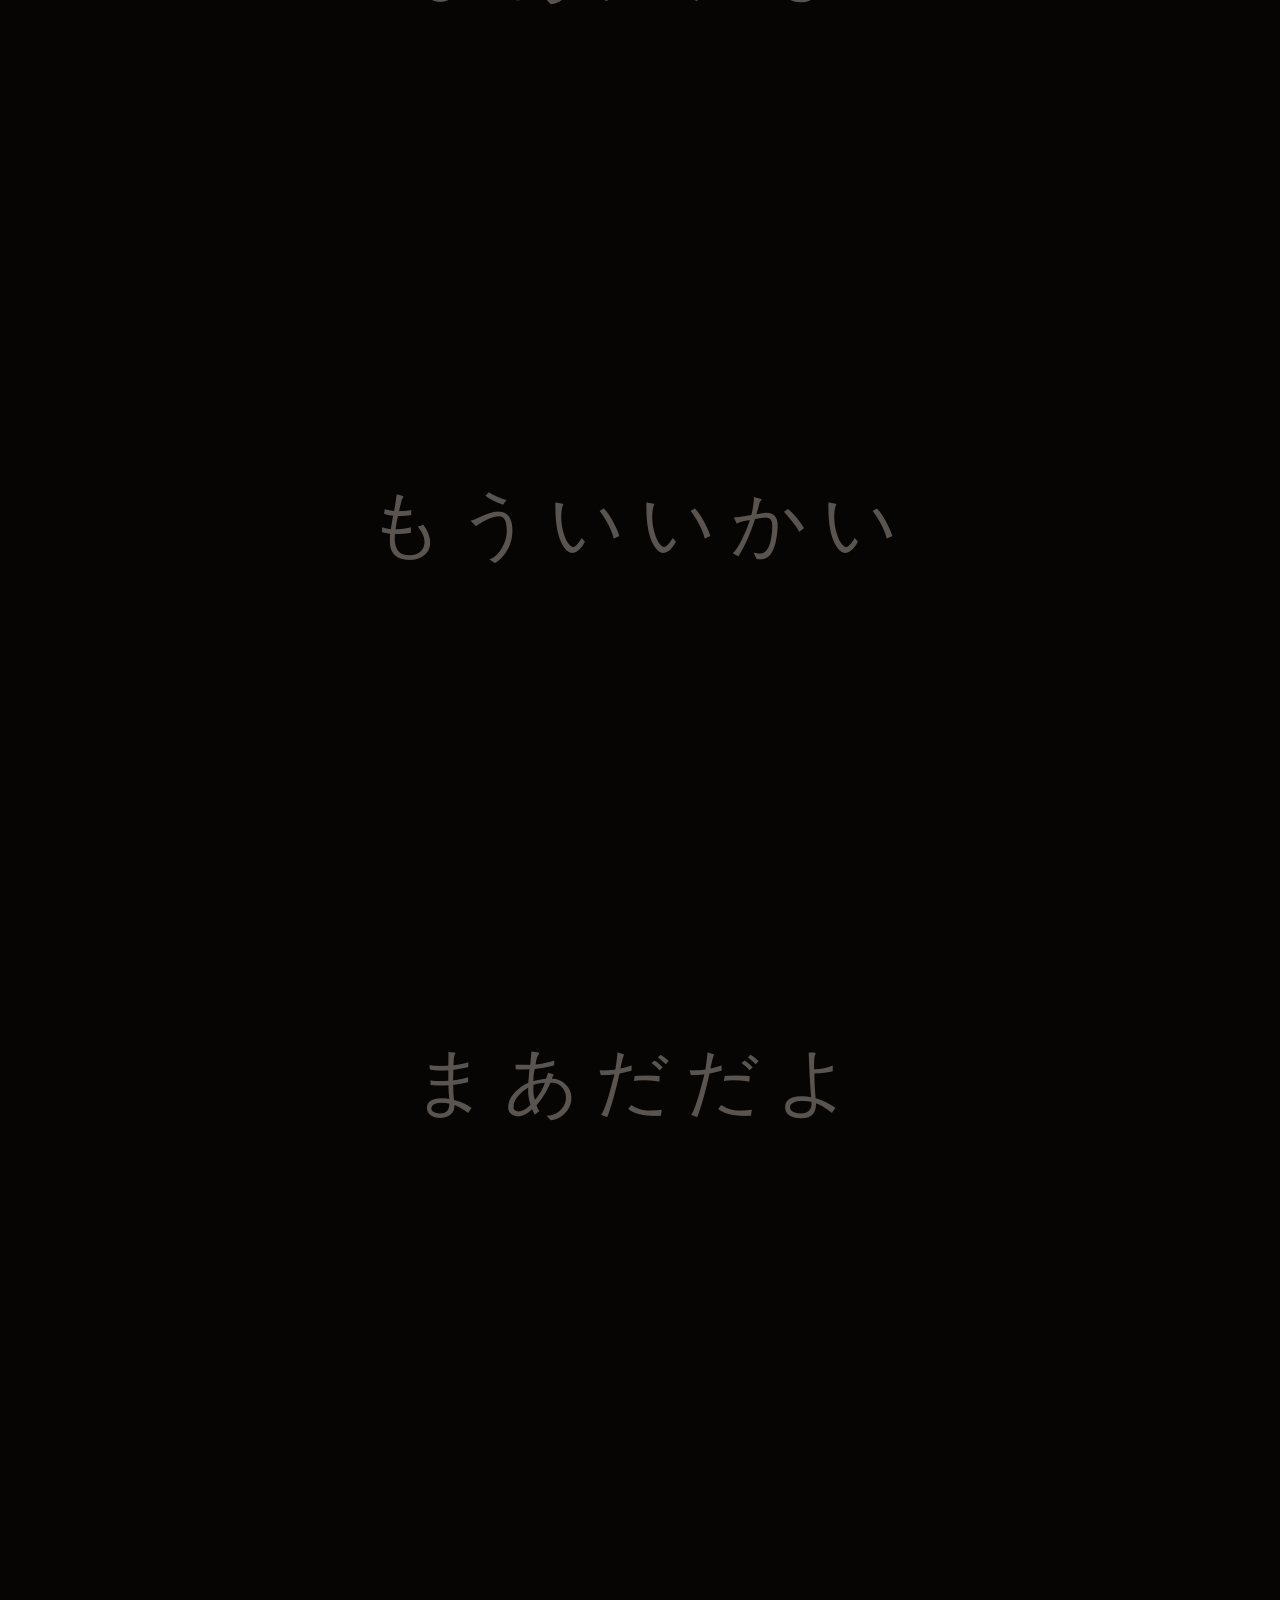
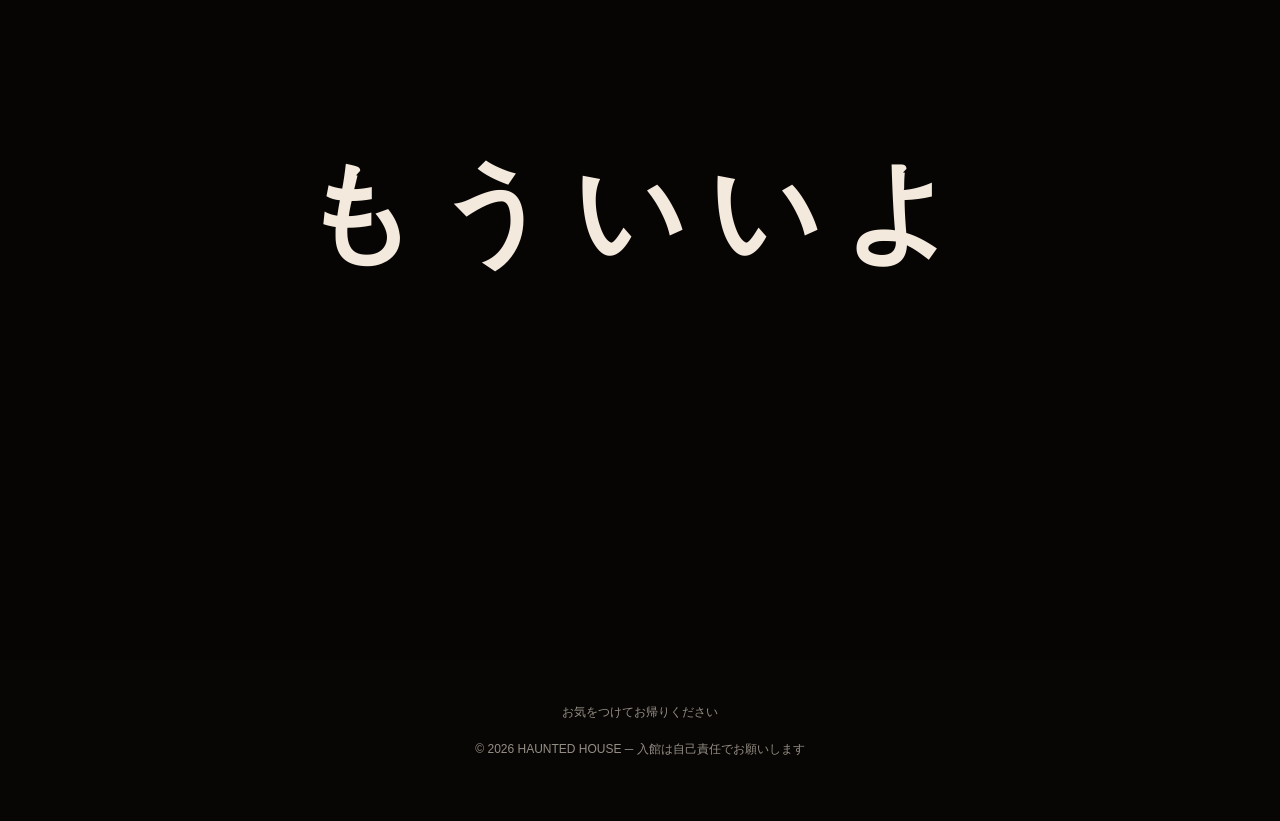
<file: index-gekikowa.html>
<!DOCTYPE html>
<html lang="ja">

<head>
    <meta charset="UTF-8">
    <meta name="viewport" content="width=device-width, initial-scale=1.0">

    <title>恐怖の館 ─ HAUNTED HOUSE</title>

    <!-- フォントと、見た目のしくみ（shikumi.css）を読みこむ。さわらなくてOK -->
    <link
        href="https://fonts.googleapis.com/css2?family=Creepster&family=Shippori+Mincho+B1:wght@400;700;800&family=Yuji+Boku&family=Zen+Maru+Gothic:wght@400;700;900&family=Yusei+Magic&display=swap"
        rel="stylesheet">
    <link href="shikumi.css" rel="stylesheet">

    <style>
        /* 完成見本：ホラー（template.html の★①〜⑤を選んだだけ） */

        /* ★①② 背景色・文字色 */
        body {
            background-color: #080604; /* ★① くろ */
            color: #f3e9dc;            /* ★② クリーム */
        }

        /* ★③ 見出し */
        h1,
        h2 {
            color: #ff8a1f;                     /* オレンジ */
            font-family: "Creepster", "Yuji Boku", serif;
            /* 2つ並べると、英語は Creepster・日本語は Yuji Boku になる */
        }

        /* ★④ アニメーション */
        h1       { animation: flicker 4s infinite; }            /* チカチカ */
        .haikei1 { animation: float 3s ease-in-out infinite; }  /* ふわふわ */
        .haikei2 { animation: shake 0.4s infinite; }            /* ぶるぶる */
        .haikei3 { animation: wobble 3s ease-in-out infinite; } /* ゆらゆら */

        /* よゆうがある人へ：四すみを暗くする（ビネット） */
        body::after {
            background: radial-gradient(ellipse at center, transparent 40%, rgba(0, 0, 0, 0.85) 100%);
        }
    </style>
</head>

<body>

    <!-- ★⑤ 画像は4か所 -->

    <!-- ヒーロー（いちばん上の大きい場所） -->
    <div class="hero">

        <!-- ★⑤ 画像1（かぼちゃがおすすめ） -->
        <img class="emoji" src="img/gekikowa/Rotting_jack-o'-lantern.png" alt="くさったかぼちゃのランタン">

        <h1>HAUNTED HOUSE</h1>
        <p class="sub">恐 怖 の 館 へ よ う こ そ</p>
        <p class="scroll-hint">▼ SCROLL ▼</p>
    </div>

    <!-- 警告（さきに予告して、こわがらせる） -->
    <div class="warning">
        <span class="mark">⚠️</span>
        <h2 class="reveal">警 告</h2>
        <p class="reveal">このサイトでは、不可解なことが起こります</p>
    </div>

    <!-- お化け屋敷の紹介文 -->
    <section>
        <!-- ★⑤ 画像2（おばけがおすすめ） -->
        <img class="haikei haikei1" src="img/gekikowa/Pale_ghost_with_hollow.png" alt="">
        <h2 class="reveal">逃げられるか？</h2>
        <p class="lead reveal">ABOUT</p>
        <p class="reveal">
            100年前、この館に住んでいた一家は、ある夜とつぜん姿を消した。<br>
            残されたのは、書きかけの日記と、止まったままの時計だけ——。<br><br>
            あなたに与えられた時間は15分。館の奥にある「鍵」を見つけ、
            正面玄関から生きて出ることができれば、あなたの勝ちです。
        </p>
    </section>

    <section>
        <!-- ★⑤ 画像3（こうもりがおすすめ） -->
        <img class="haikei haikei2" src="img/gekikowa/Swarm_of_bats_flying.png" alt="">
        <h2 class="reveal">3つの恐怖</h2>
        <p class="lead reveal">ATTRACTIONS</p>

        <div class="cards">

            <div class="card reveal">
                <h3>さまよう霊</h3>
                <p>暗闇の中、あなたの名前を呼ぶ声がする。決してふり返ってはいけない。</p>
            </div>

            <div class="card reveal">
                <h3>蝙蝠の間</h3>
                <p>天井をおおう無数の羽音。ひとつ、また、ひとつと、闇が動きだす。</p>
            </div>

            <div class="card reveal">
                <h3>最後の扉</h3>
                <p>扉の前に、赤い目の猫が座っている。通してくれるかは、猫しだい。</p>
            </div>

        </div>
    </section>

    <!-- 開催の情報 -->
    <section>
        <!-- ★⑤ 画像4（黒ねこがおすすめ） -->
        <img class="haikei haikei3" src="img/gekikowa/Menacing_black_cat.png" alt="">
        <h2 class="reveal">開催情報</h2>
        <p class="lead reveal">INFORMATION</p>

        <table class="reveal">
            <tr>
                <th>開催日</th>
                <td>2026年10月31日（土）〜 11月3日（火）</td>
            </tr>
            <tr>
                <th>時間</th>
                <td>18:00 〜 22:00（最終受付 21:30）</td>
            </tr>
            <tr>
                <th>場所</th>
                <td>旧・霧ヶ丘洋館</td>
            </tr>
            <tr>
                <th>料金</th>
                <td>1,800円 / 高校生以下 1,200円</td>
            </tr>
            <tr>
                <th>所要時間</th>
                <td>約15分</td>
            </tr>
        </table>

        <div class="btn-wrap reveal">
            <a href="#" class="btn">チケットを予約する</a>
        </div>
    </section>

    <!-- かくれんぼ：行をコピペして増やすほど、こわくなる -->
    <div class="kakurenbo">
        <div class="line reveal">もういいかい</div>
        <div class="line reveal">まあだだよ</div>
        <div class="line reveal">もういいかい</div>
        <div class="line reveal">まあだだよ</div>

        <!-- ↓ここだけ言葉が変わる -->
        <div class="line last reveal">もういいよ</div>
    </div>

    <!-- いちばん下 -->
    <footer>
        <p class="reveal">お気をつけてお帰りください</p>
        <p style="margin-top:14px;">© 2026 HAUNTED HOUSE ─ 入館は自己責任でお願いします</p>
    </footer>

    <script src="shikumi.js"></script>

</body>

</html>
</file>
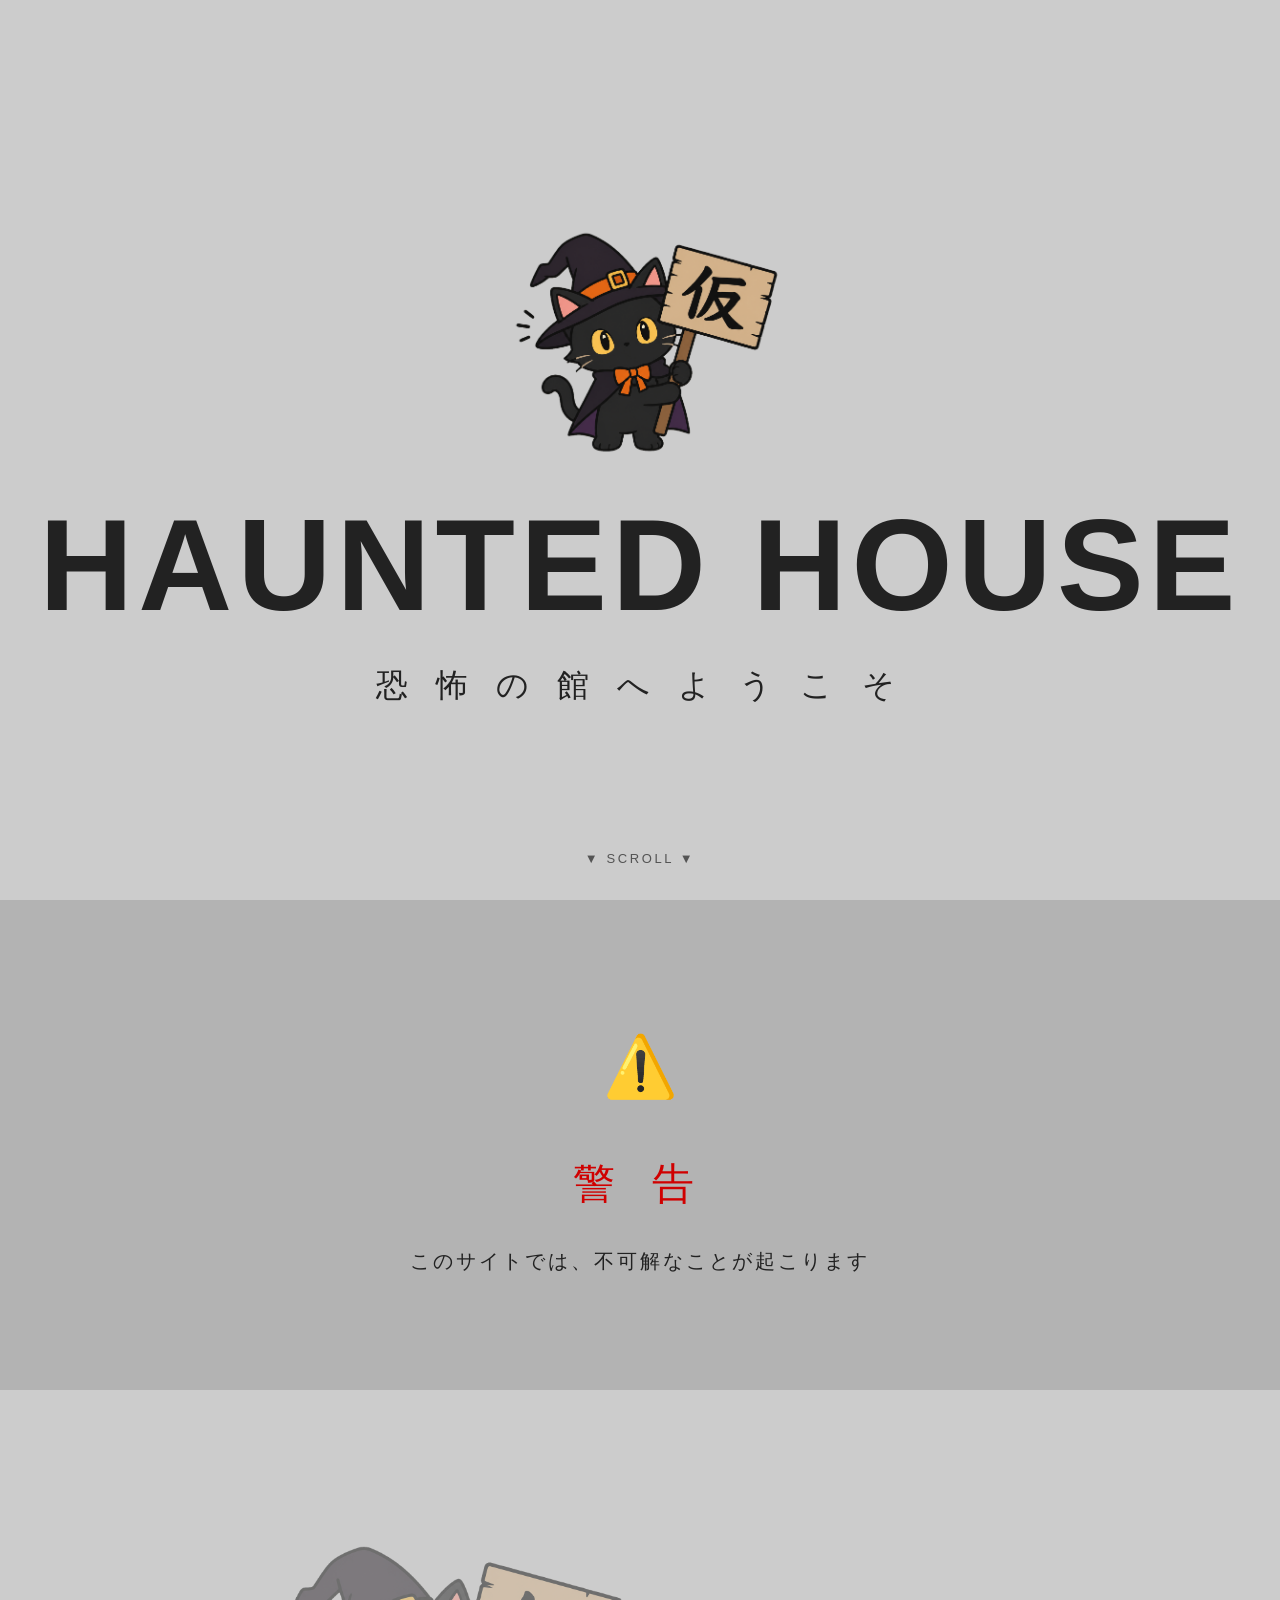
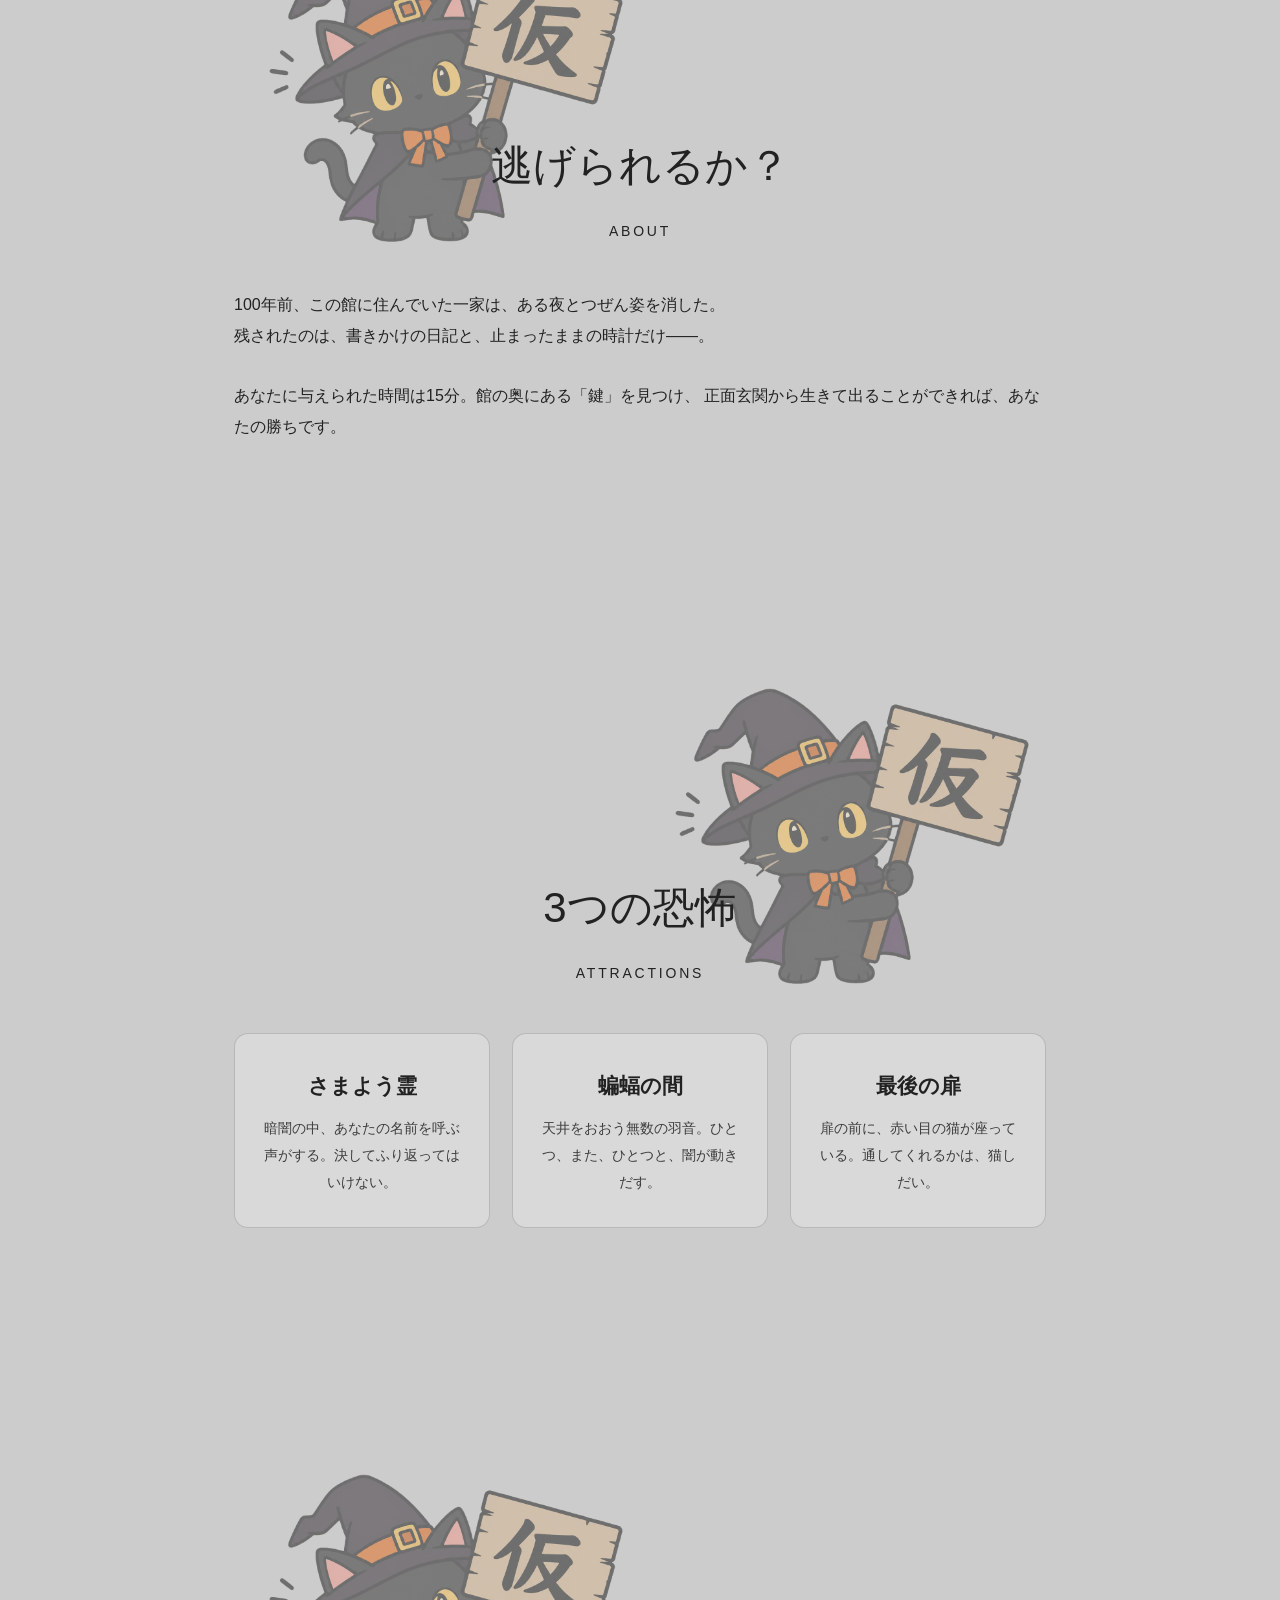
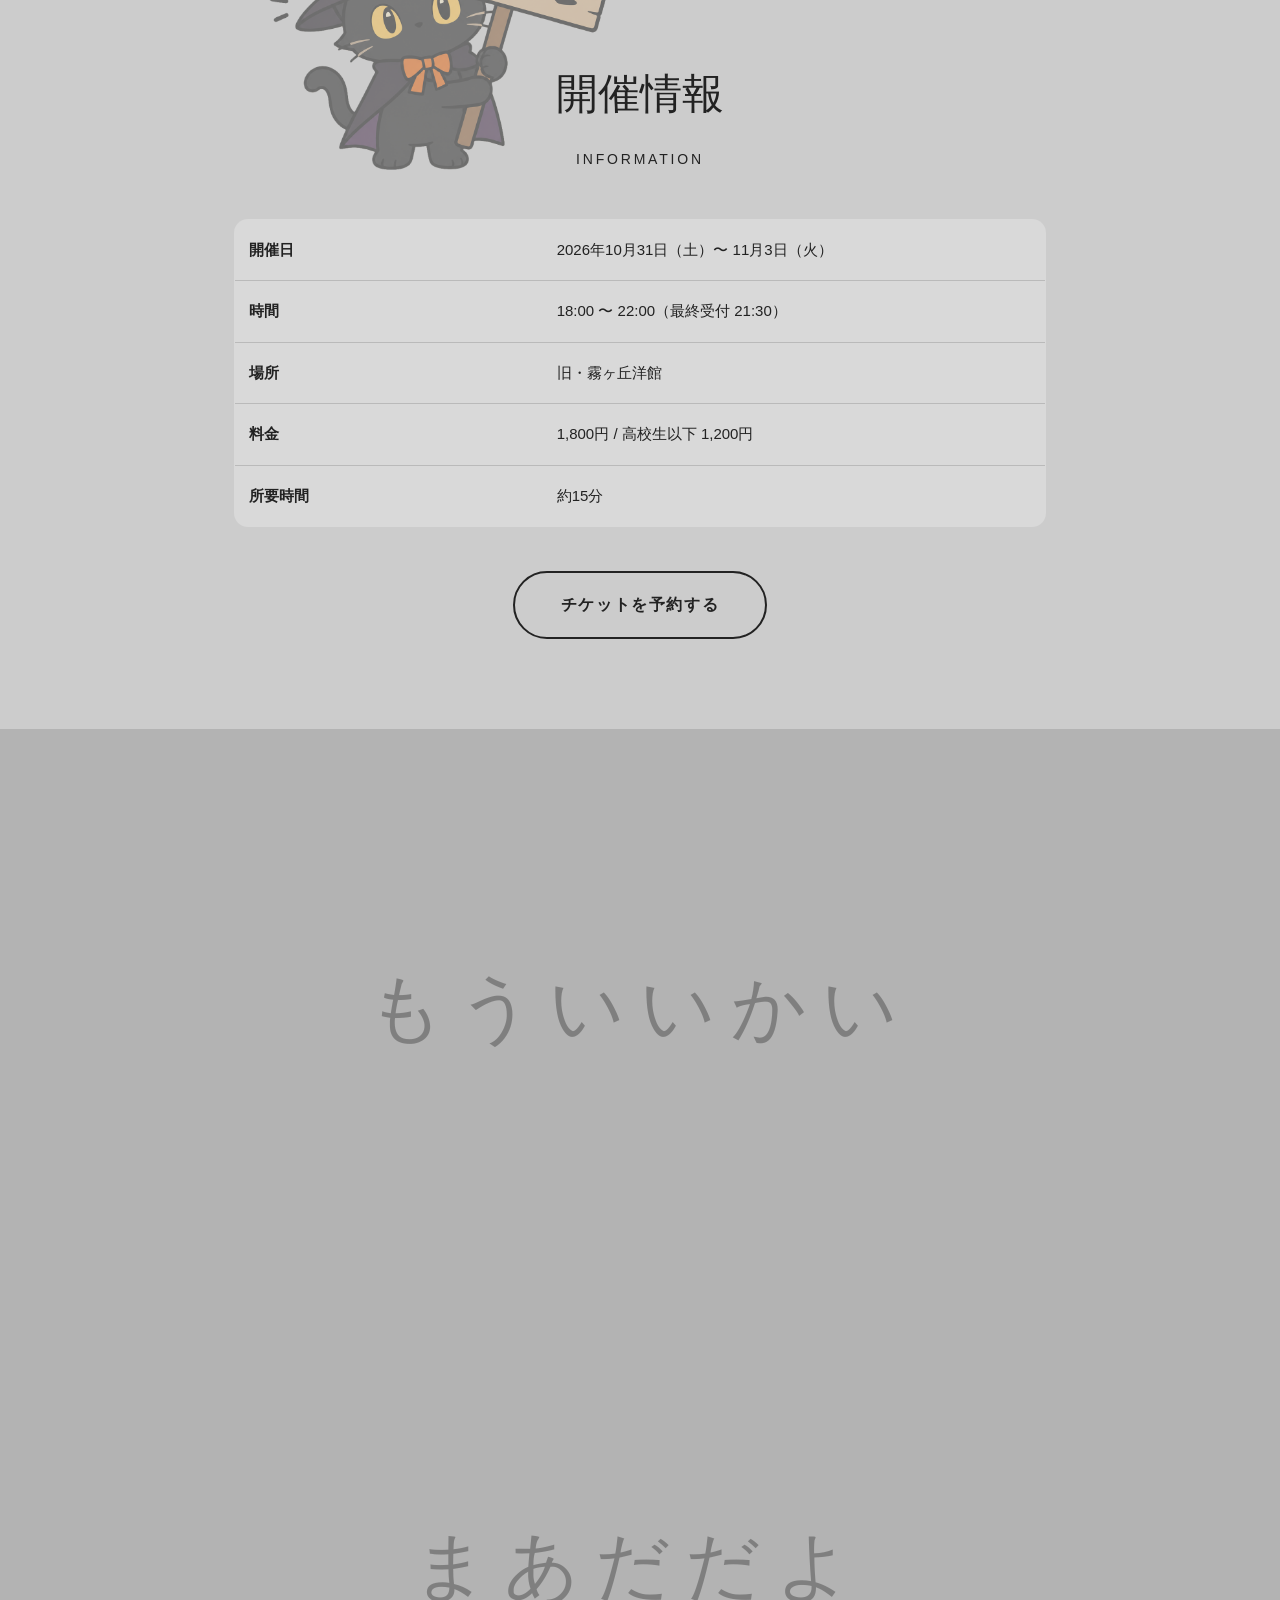
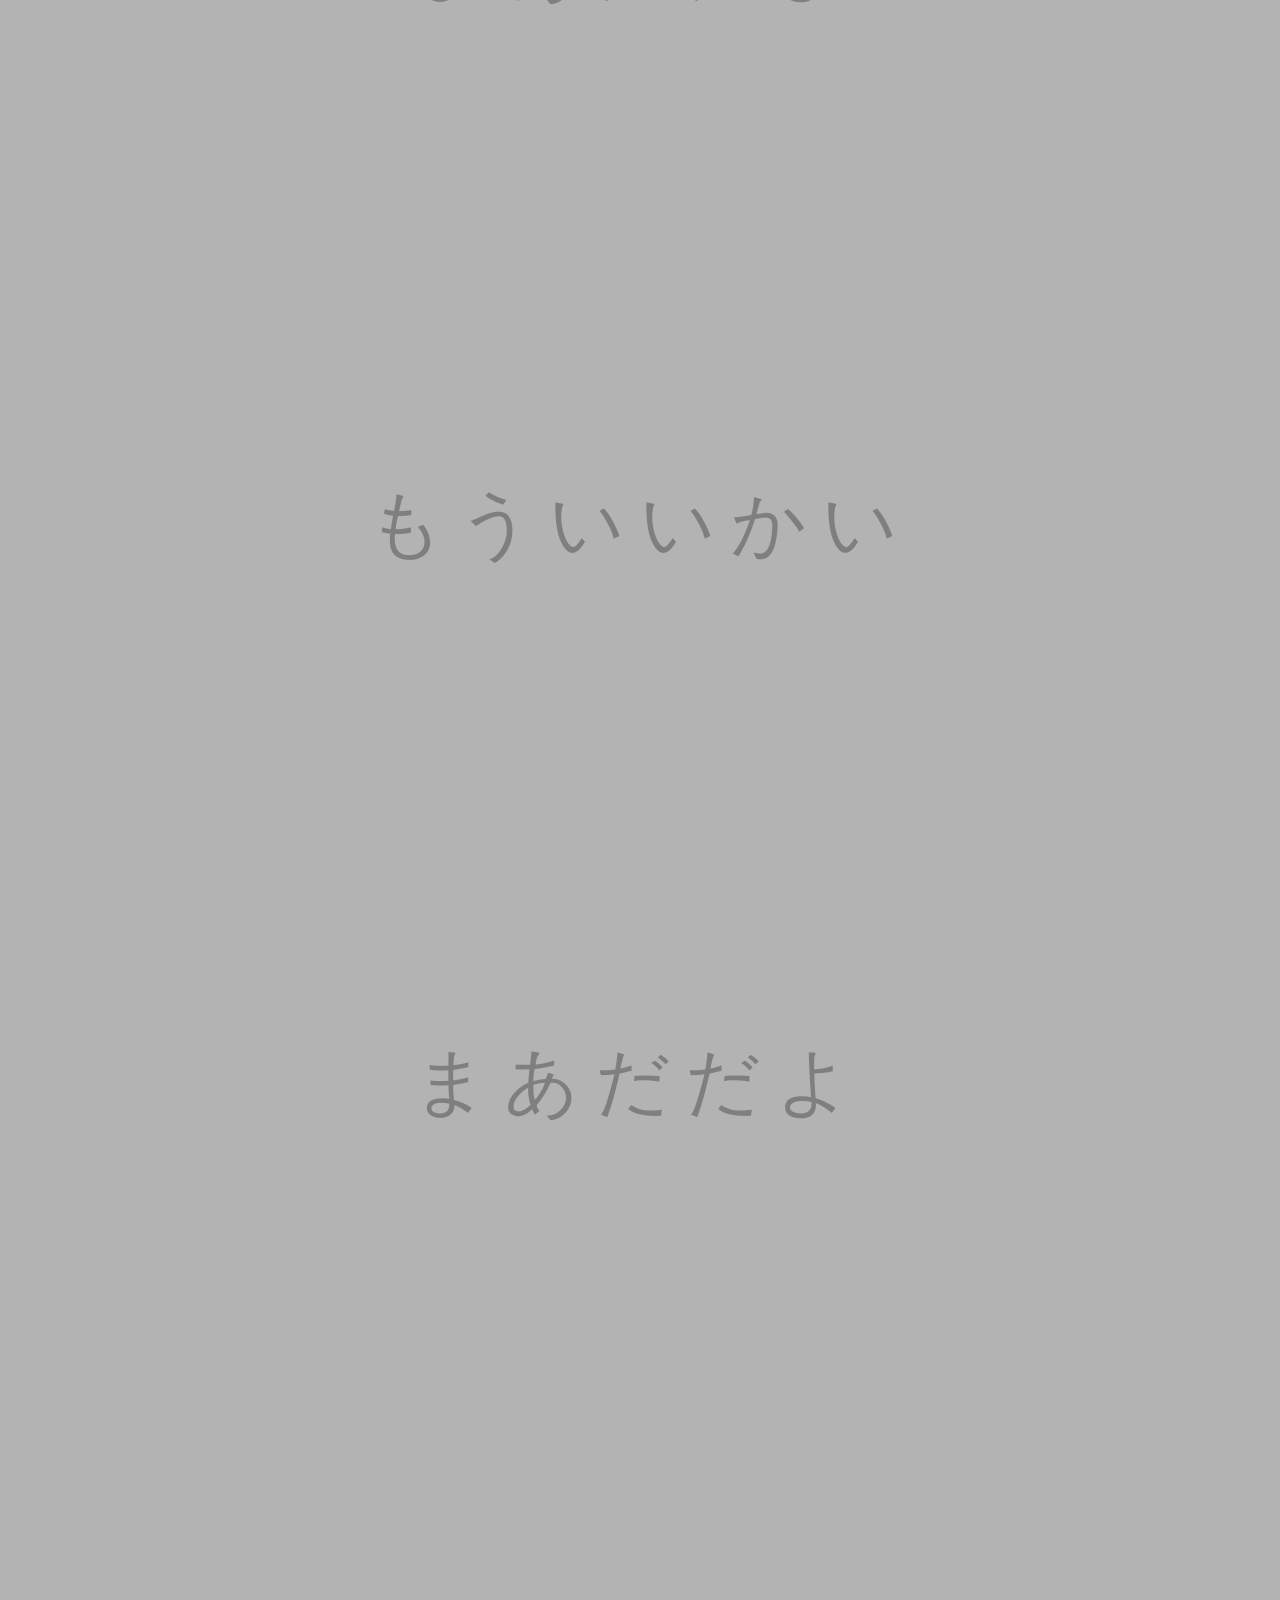
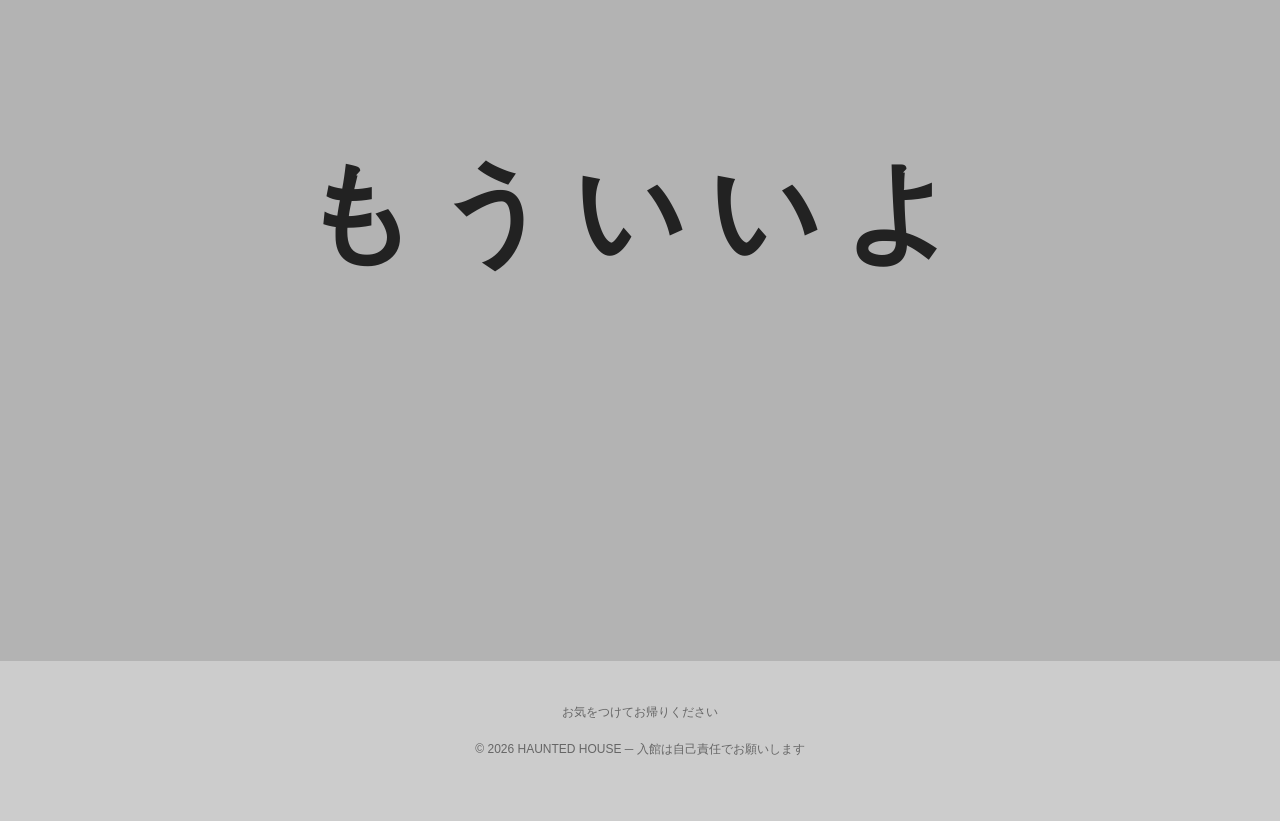
<file: index-start.html>
<!DOCTYPE html>
<html lang="ja">

<head>
    <meta charset="UTF-8">
    <meta name="viewport" content="width=device-width, initial-scale=1.0">

    <title>恐怖の館 ─ HAUNTED HOUSE</title>

    <!-- フォントと、見た目のしくみ（shikumi.css）を読みこむ。さわらなくてOK -->
    <link
        href="https://fonts.googleapis.com/css2?family=Creepster&family=Shippori+Mincho+B1:wght@400;700;800&family=Yuji+Boku&family=Zen+Maru+Gothic:wght@400;700;900&family=Yusei+Magic&display=swap"
        rel="stylesheet">
    <link href="shikumi.css" rel="stylesheet">

    <style>
        /* ★①② 背景色・文字色（色の書きかたは Readme を見てね） */
        body {
            background-color: #cccccc; /* ★① 背景色 */
            color: #222222;            /* ★② 文字色 */
        }

        /* ★③ 見出し */
        h1,
        h2 {
            color: #222222;          /* 見出しの色 */
            font-family: sans-serif;
            /* ★③ 見出しのフォント。下から1つ選んで書きかえよう
                 "Creepster", cursive            … 英語のホラー文字
                 "Yuji Boku", serif              … かすれた筆文字（こわい）
                 "Shippori Mincho B1", serif     … 明朝体（Jホラー）
                 "Yusei Magic", sans-serif       … 手書き風（ポップ）
                 "Zen Maru Gothic", sans-serif   … まるい文字（かわいい）
                 sans-serif                      … ふつうの文字（いまここ） */
        }

        /* ★④ アニメーション：none を書きかえると動く（言葉の一覧は Readme）
           flicker / wobble / shake / float / bounce / spin */

        /*例
             flicker 4s infinite              … ろうそくみたいにチカチカ
             wobble 3s ease-in-out infinite   … ゆらゆら かたむく
             shake 0.4s infinite              … ぶるぶる ふるえる
             float 3s ease-in-out infinite    … ふわふわ 浮く
             bounce 0.9s ease-in-out infinite … ぴょんぴょん はずむ
             spin 8s linear infinite          … ぐるぐる まわる
        */

        h1       { animation: none; } /* 大きい文字 */
        .haikei1 { animation: none; } /* 背景の画像1 */
        .haikei2 { animation: none; } /* 背景の画像2 */
        .haikei3 { animation: none; } /* 背景の画像3 */
    </style>
</head>

<body>

    <!-- ★⑤ 画像は4か所。img/kari.png を書きかえる（ファイル名の一覧は Readme） -->

    <!-- ヒーロー（いちばん上の大きい場所） -->
    <div class="hero">

        <!-- ★⑤ 画像1（かぼちゃがおすすめ） -->
        <img class="emoji" src="img/kari.png" alt="仮の画像">

        <h1>HAUNTED HOUSE</h1>
        <p class="sub">恐 怖 の 館 へ よ う こ そ</p>
        <p class="scroll-hint">▼ SCROLL ▼</p>
    </div>

    <!-- 警告（さきに予告して、こわがらせる） -->
    <div class="warning">
        <span class="mark">⚠️</span>
        <h2 class="reveal">警 告</h2>
        <p class="reveal">このサイトでは、不可解なことが起こります</p>
    </div>

    <!-- お化け屋敷の紹介文 -->
    <section>
        <!-- ★⑤ 画像2（おばけがおすすめ） -->
        <img class="haikei haikei1" src="img/kari.png" alt="">
        <h2 class="reveal">逃げられるか？</h2>
        <p class="lead reveal">ABOUT</p>
        <p class="reveal">
            100年前、この館に住んでいた一家は、ある夜とつぜん姿を消した。<br>
            残されたのは、書きかけの日記と、止まったままの時計だけ——。<br><br>
            あなたに与えられた時間は15分。館の奥にある「鍵」を見つけ、
            正面玄関から生きて出ることができれば、あなたの勝ちです。
        </p>
    </section>

    <section>
        <!-- ★⑤ 画像3（こうもりがおすすめ） -->
        <img class="haikei haikei2" src="img/kari.png" alt="">
        <h2 class="reveal">3つの恐怖</h2>
        <p class="lead reveal">ATTRACTIONS</p>

        <div class="cards">

            <div class="card reveal">
                <h3>さまよう霊</h3>
                <p>暗闇の中、あなたの名前を呼ぶ声がする。決してふり返ってはいけない。</p>
            </div>

            <div class="card reveal">
                <h3>蝙蝠の間</h3>
                <p>天井をおおう無数の羽音。ひとつ、また、ひとつと、闇が動きだす。</p>
            </div>

            <div class="card reveal">
                <h3>最後の扉</h3>
                <p>扉の前に、赤い目の猫が座っている。通してくれるかは、猫しだい。</p>
            </div>

        </div>
    </section>

    <!-- 開催の情報 -->
    <section>
        <!-- ★⑤ 画像4（黒ねこがおすすめ） -->
        <img class="haikei haikei3" src="img/kari.png" alt="">
        <h2 class="reveal">開催情報</h2>
        <p class="lead reveal">INFORMATION</p>

        <table class="reveal">
            <tr>
                <th>開催日</th>
                <td>2026年10月31日（土）〜 11月3日（火）</td>
            </tr>
            <tr>
                <th>時間</th>
                <td>18:00 〜 22:00（最終受付 21:30）</td>
            </tr>
            <tr>
                <th>場所</th>
                <td>旧・霧ヶ丘洋館</td>
            </tr>
            <tr>
                <th>料金</th>
                <td>1,800円 / 高校生以下 1,200円</td>
            </tr>
            <tr>
                <th>所要時間</th>
                <td>約15分</td>
            </tr>
        </table>

        <div class="btn-wrap reveal">
            <a href="#" class="btn">チケットを予約する</a>
        </div>
    </section>

    <!-- かくれんぼ：行をコピペして増やすほど、こわくなる -->
    <div class="kakurenbo">
        <div class="line reveal">もういいかい</div>
        <div class="line reveal">まあだだよ</div>
        <div class="line reveal">もういいかい</div>
        <div class="line reveal">まあだだよ</div>

        <!-- ↓ここだけ言葉が変わる -->
        <div class="line last reveal">もういいよ</div>
    </div>

    <!-- いちばん下 -->
    <footer>
        <p class="reveal">お気をつけてお帰りください</p>
        <p style="margin-top:14px;">© 2026 HAUNTED HOUSE ─ 入館は自己責任でお願いします</p>
    </footer>

    <script src="shikumi.js"></script>

</body>

</html>
</file>
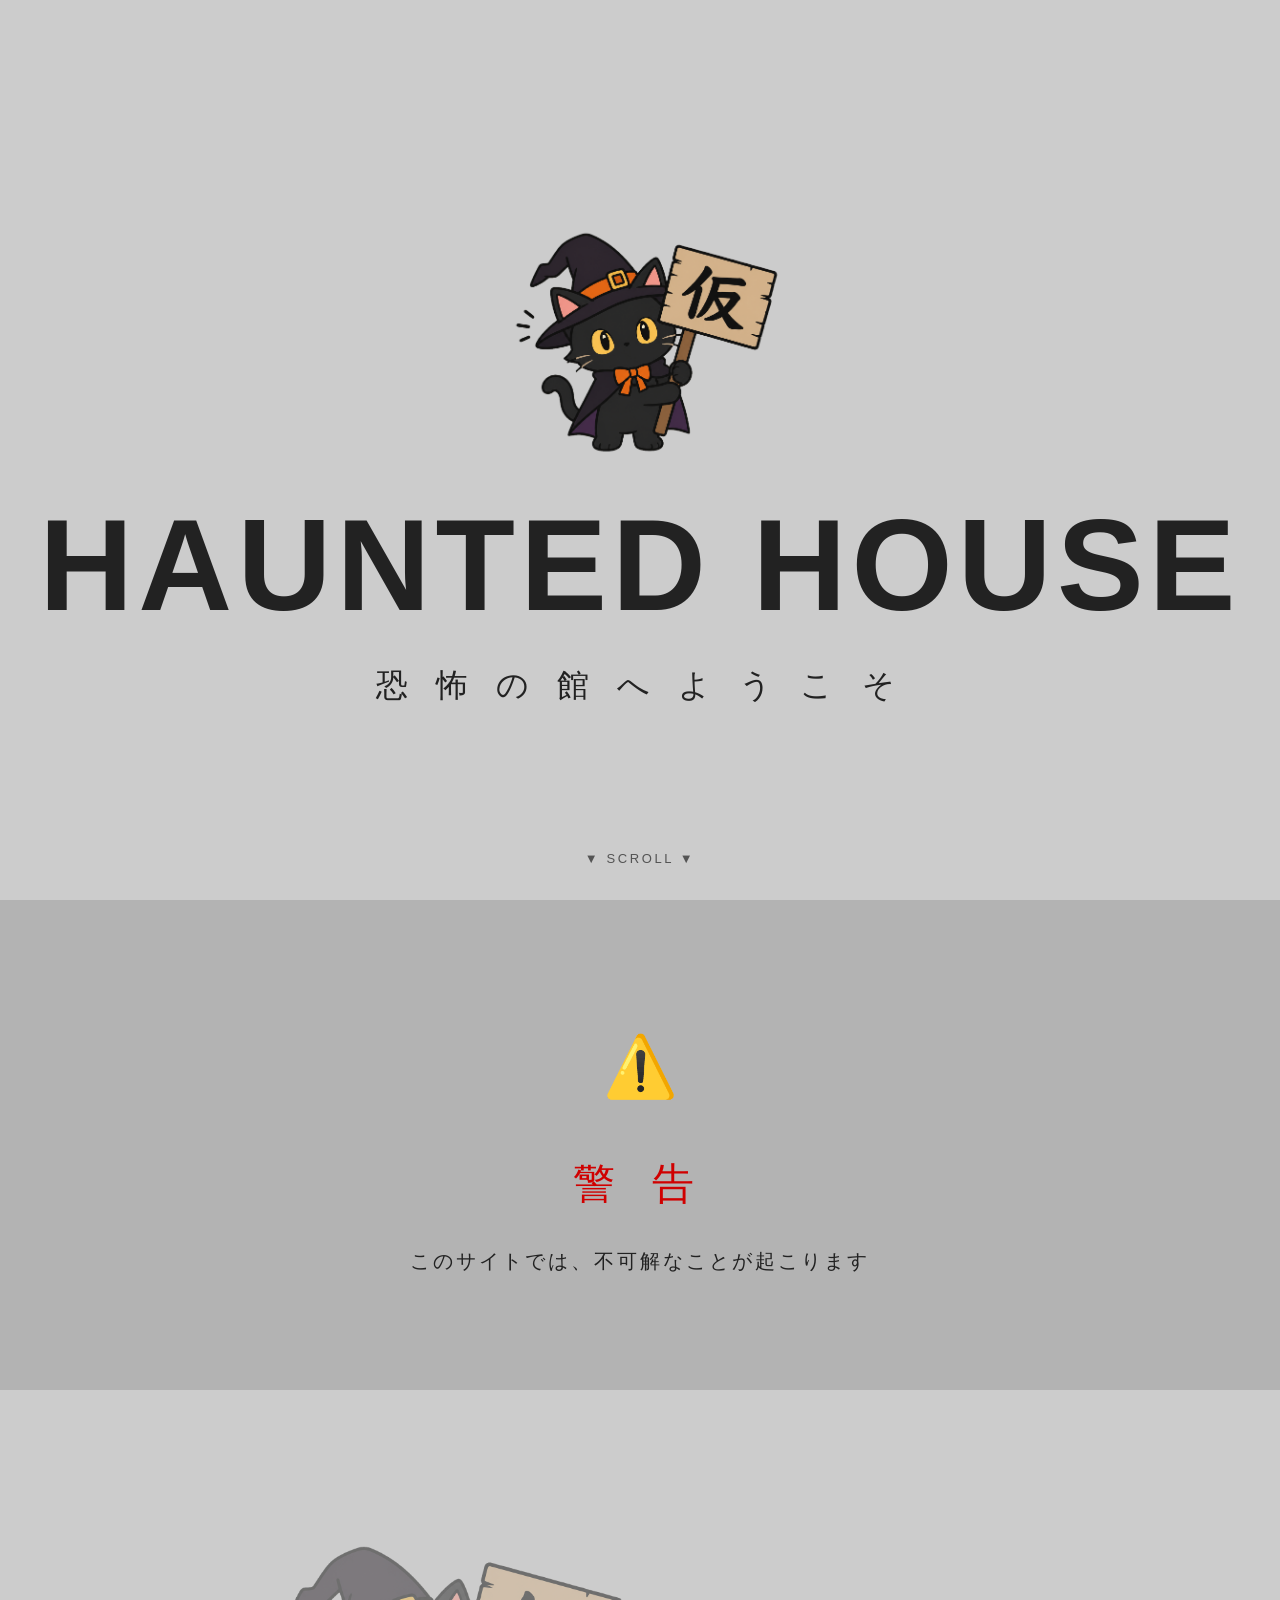
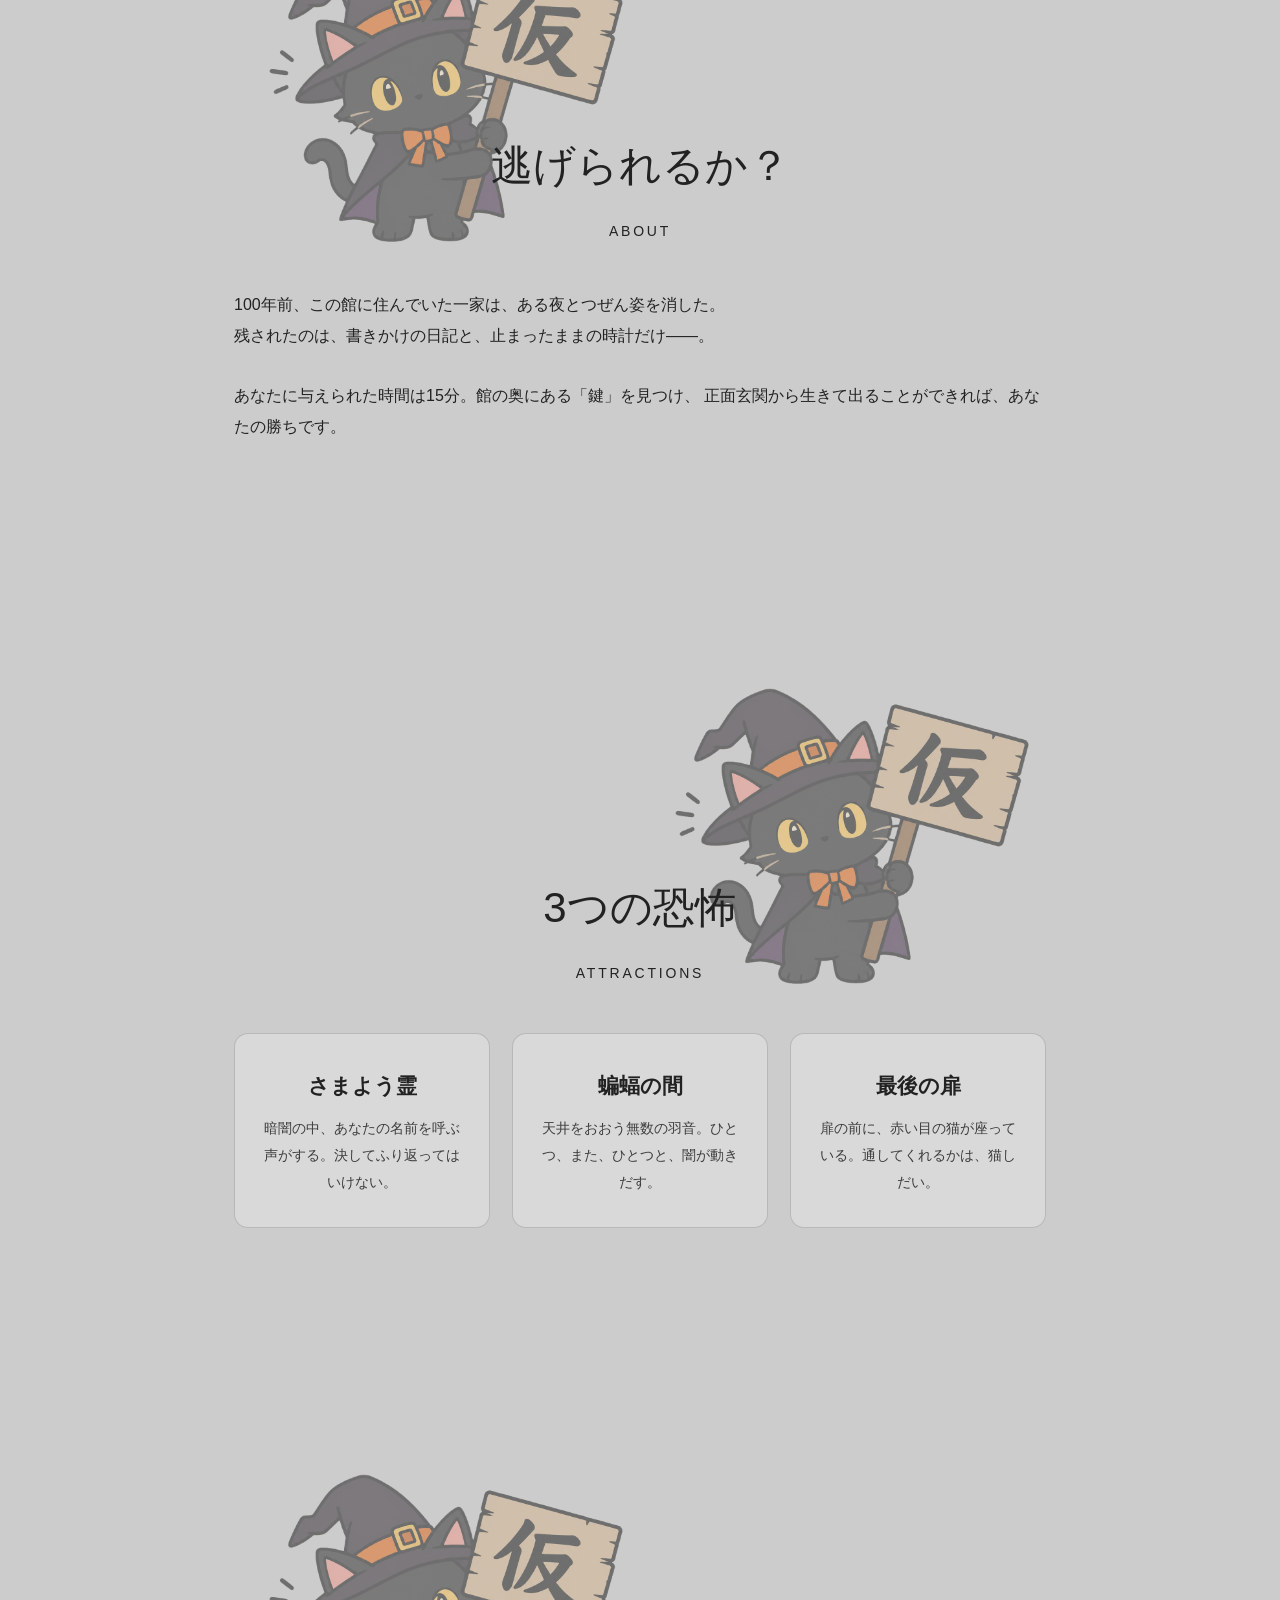
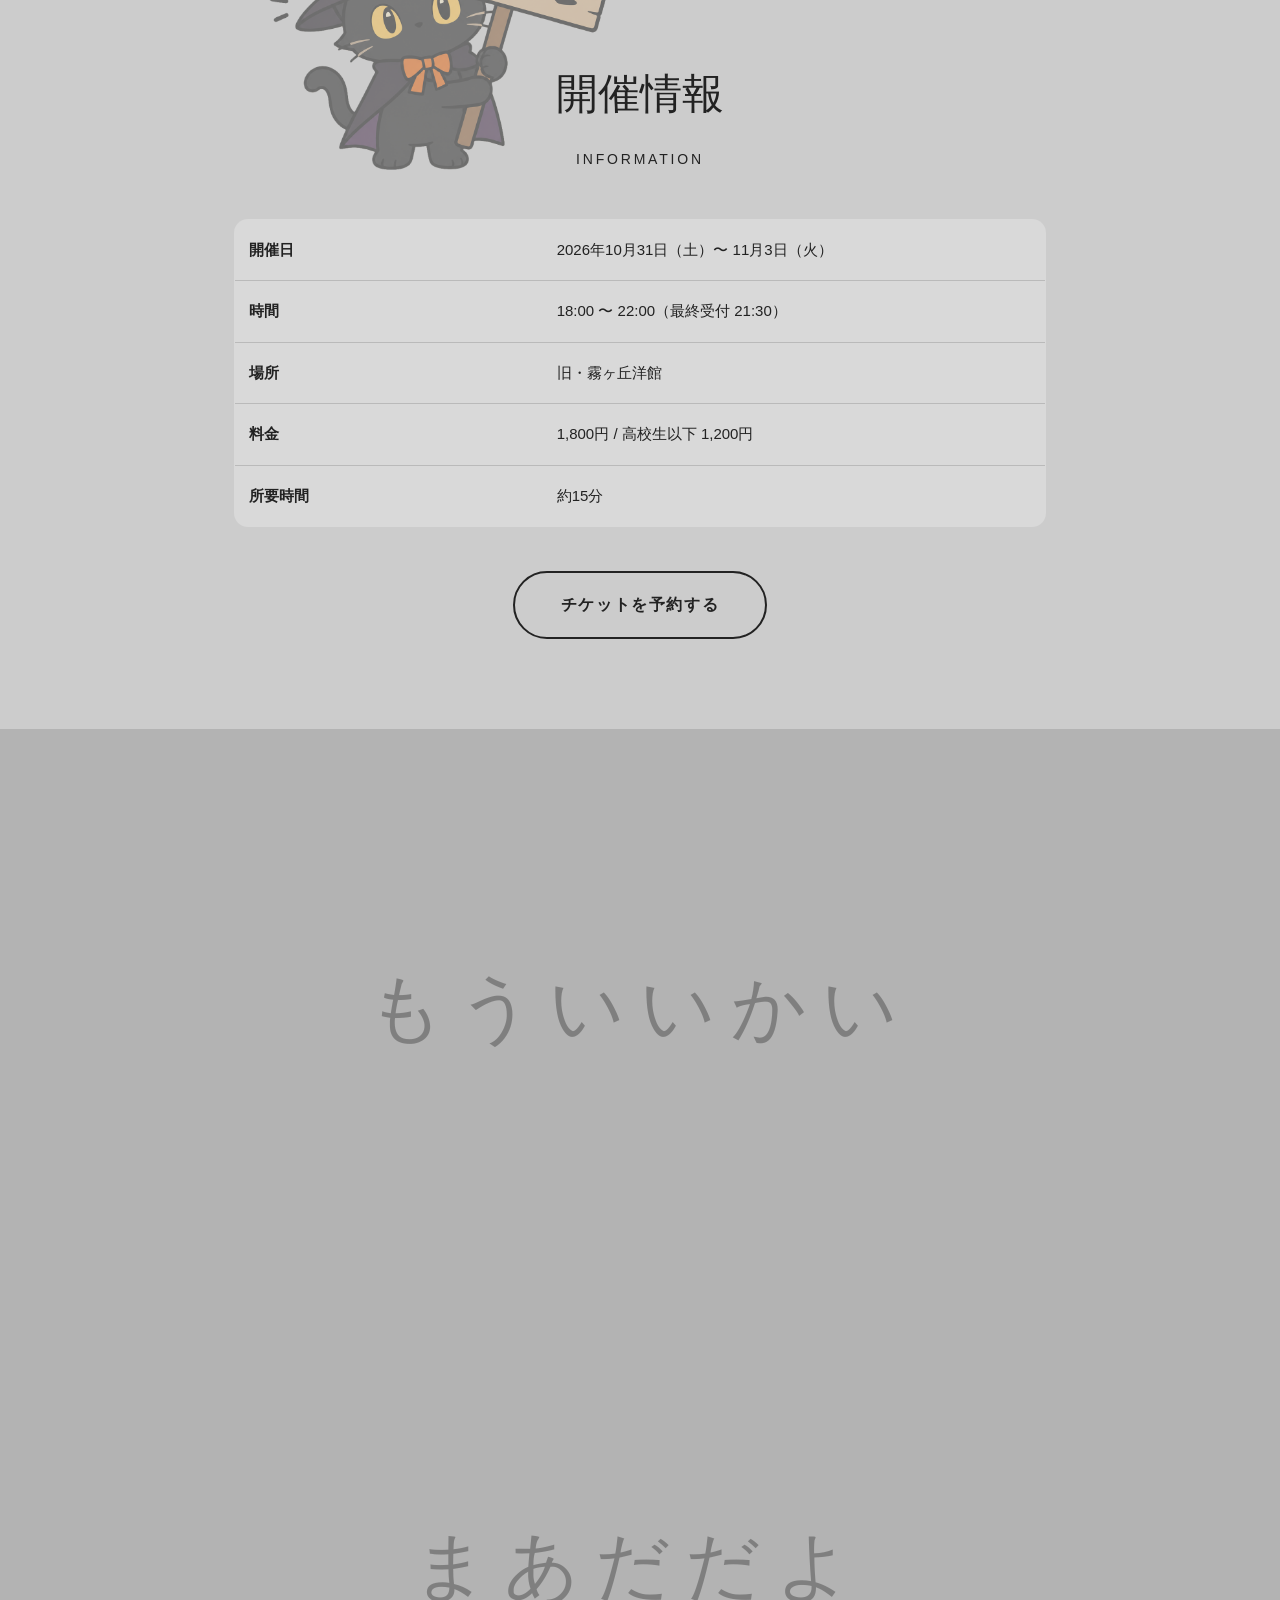
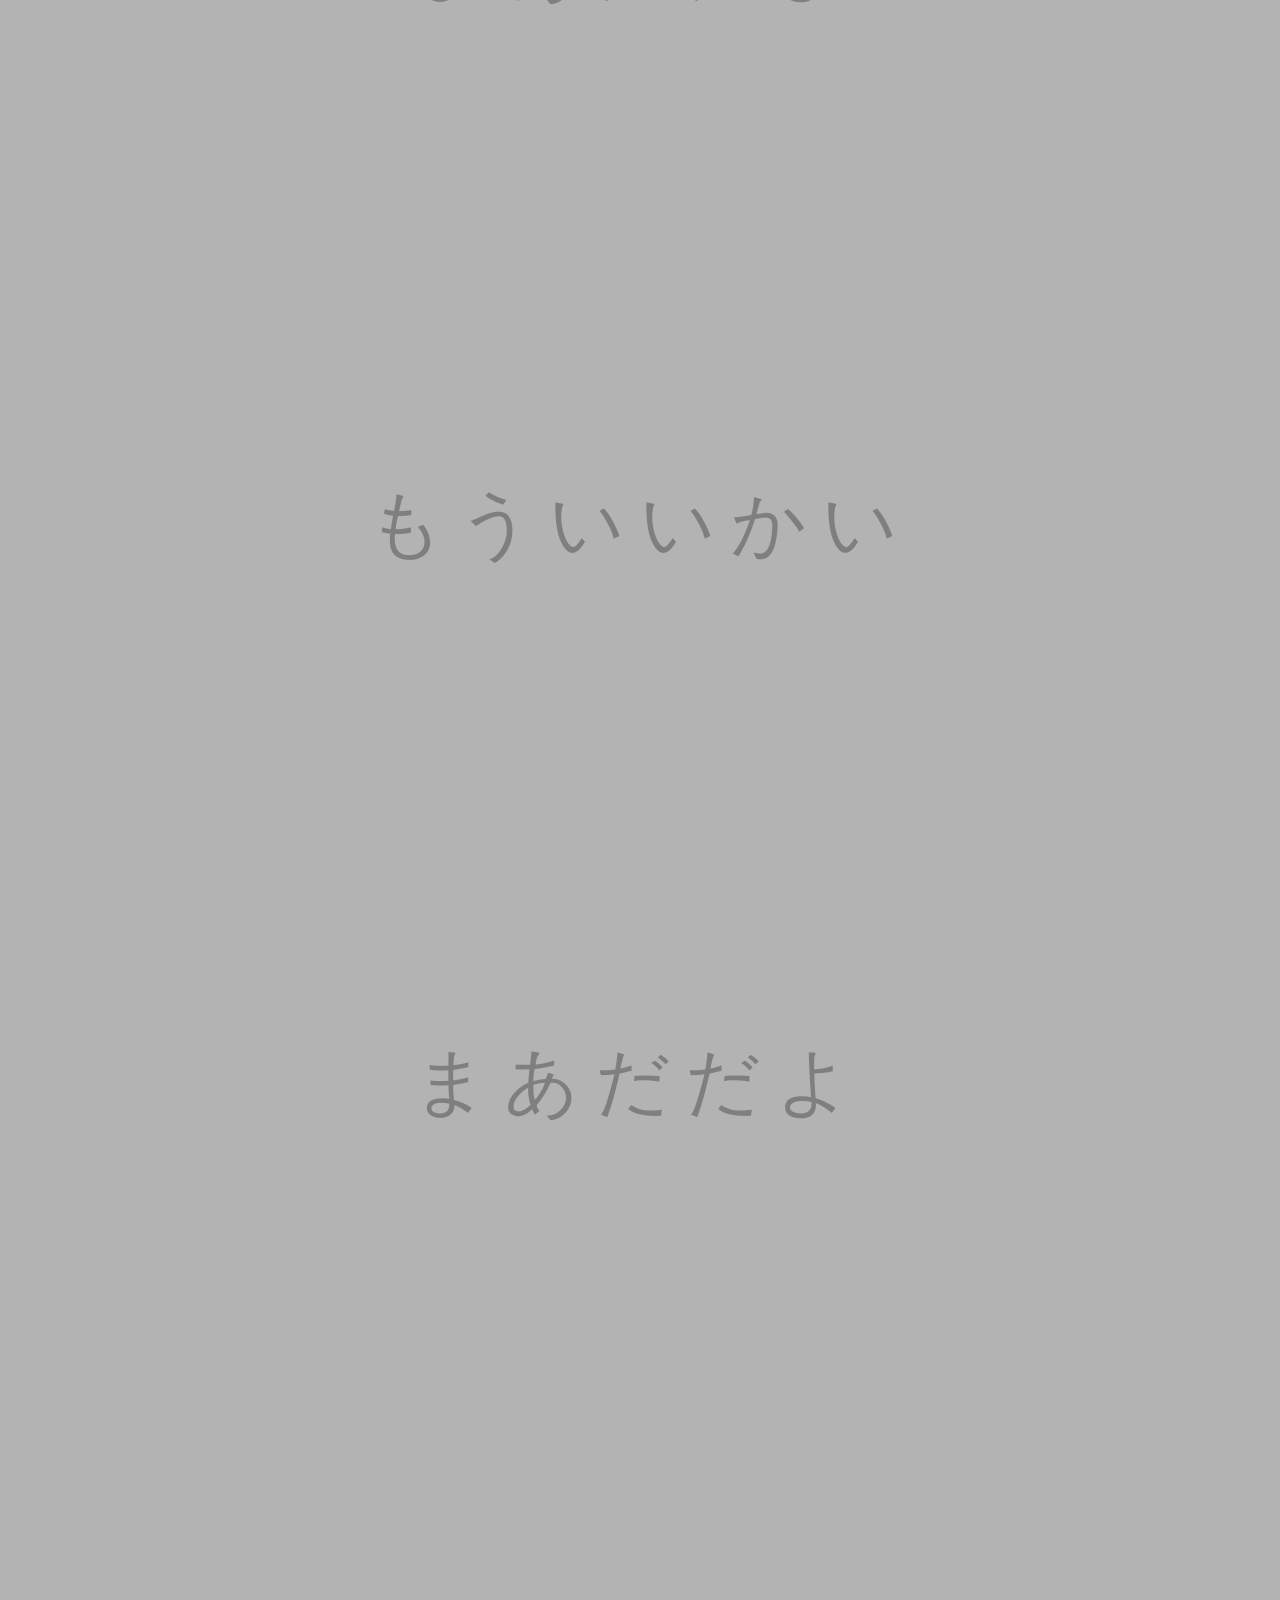
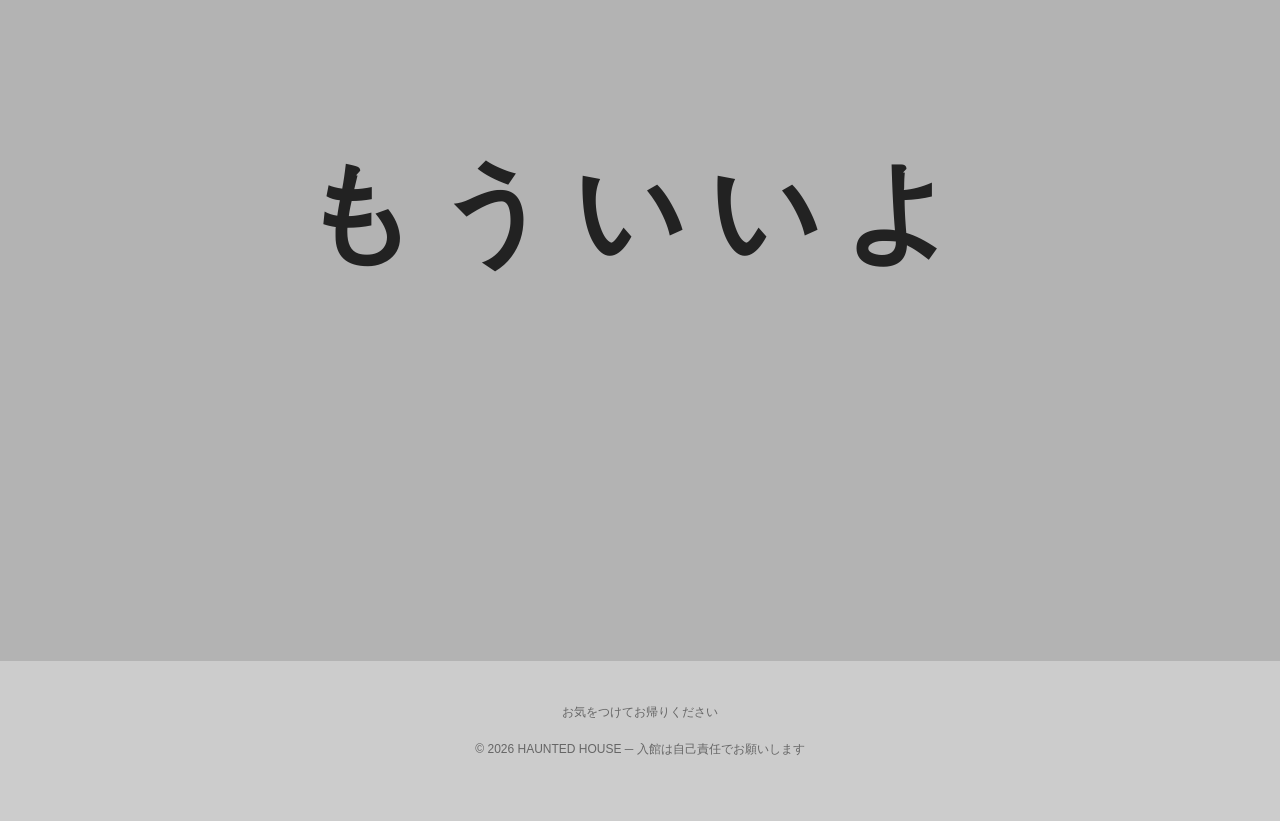
<file: template.html>
<!DOCTYPE html>
<html lang="ja">

<head>
    <meta charset="UTF-8">
    <meta name="viewport" content="width=device-width, initial-scale=1.0">

    <title>恐怖の館 ─ HAUNTED HOUSE</title>

    <!-- フォントと、見た目のしくみ（shikumi.css）を読みこむ。さわらなくてOK -->
    <link
        href="https://fonts.googleapis.com/css2?family=Creepster&family=Shippori+Mincho+B1:wght@400;700;800&family=Yuji+Boku&family=Zen+Maru+Gothic:wght@400;700;900&family=Yusei+Magic&display=swap"
        rel="stylesheet">
    <link href="shikumi.css" rel="stylesheet">

    <style>
        /* ★①② 背景色・文字色（色の書きかたは Readme を見てね） */
        body {
            background-color: #cccccc; /* ★① 背景色 */
            color: #222222;            /* ★② 文字色 */
        }

        /* ★③ 見出し */
        h1,
        h2 {
            color: #222222;          /* 見出しの色 */
            font-family: sans-serif;
            /* ★③ 見出しのフォント。下から1つ選んで書きかえよう
                 "Creepster", cursive            … 英語のホラー文字
                 "Yuji Boku", serif              … かすれた筆文字（こわい）
                 "Shippori Mincho B1", serif     … 明朝体（Jホラー）
                 "Yusei Magic", sans-serif       … 手書き風（ポップ）
                 "Zen Maru Gothic", sans-serif   … まるい文字（かわいい）
                 sans-serif                      … ふつうの文字（いまここ） */
        }

        /* ★④ アニメーション：none を書きかえると動く（言葉の一覧は Readme）
           flicker / wobble / shake / float / bounce / spin */

        /*例
             flicker 4s infinite              … ろうそくみたいにチカチカ
             wobble 3s ease-in-out infinite   … ゆらゆら かたむく
             shake 0.4s infinite              … ぶるぶる ふるえる
             float 3s ease-in-out infinite    … ふわふわ 浮く
             bounce 0.9s ease-in-out infinite … ぴょんぴょん はずむ
             spin 8s linear infinite          … ぐるぐる まわる
        */

        h1       { animation: none; } /* 大きい文字 */
        .haikei1 { animation: none; } /* 背景の画像1 */
        .haikei2 { animation: none; } /* 背景の画像2 */
        .haikei3 { animation: none; } /* 背景の画像3 */
    </style>
</head>

<body>

    <!-- ★⑤ 画像は4か所。img/kari.png を書きかえる（ファイル名の一覧は Introduction/Readme.md） -->

    <!-- ヒーロー（いちばん上の大きい場所） -->
    <div class="hero">

        <!-- ★⑤ 画像1（かぼちゃがおすすめ） -->
        <img class="emoji" src="img/kari.png" alt="仮の画像">

        <h1>HAUNTED HOUSE</h1>
        <p class="sub">恐 怖 の 館 へ よ う こ そ</p>
        <p class="scroll-hint">▼ SCROLL ▼</p>
    </div>

    <!-- 警告（さきに予告して、こわがらせる） -->
    <div class="warning">
        <span class="mark">⚠️</span>
        <h2 class="reveal">警 告</h2>
        <p class="reveal">このサイトでは、不可解なことが起こります</p>
    </div>

    <!-- お化け屋敷の紹介文 -->
    <section>
        <!-- ★⑤ 画像2（おばけがおすすめ） -->
        <img class="haikei haikei1" src="img/kari.png" alt="">
        <h2 class="reveal">逃げられるか？</h2>
        <p class="lead reveal">ABOUT</p>
        <p class="reveal">
            100年前、この館に住んでいた一家は、ある夜とつぜん姿を消した。<br>
            残されたのは、書きかけの日記と、止まったままの時計だけ——。<br><br>
            あなたに与えられた時間は15分。館の奥にある「鍵」を見つけ、
            正面玄関から生きて出ることができれば、あなたの勝ちです。
        </p>
    </section>

    <section>
        <!-- ★⑤ 画像3（こうもりがおすすめ） -->
        <img class="haikei haikei2" src="img/kari.png" alt="">
        <h2 class="reveal">3つの恐怖</h2>
        <p class="lead reveal">ATTRACTIONS</p>

        <div class="cards">

            <div class="card reveal">
                <h3>さまよう霊</h3>
                <p>暗闇の中、あなたの名前を呼ぶ声がする。決してふり返ってはいけない。</p>
            </div>

            <div class="card reveal">
                <h3>蝙蝠の間</h3>
                <p>天井をおおう無数の羽音。ひとつ、また、ひとつと、闇が動きだす。</p>
            </div>

            <div class="card reveal">
                <h3>最後の扉</h3>
                <p>扉の前に、赤い目の猫が座っている。通してくれるかは、猫しだい。</p>
            </div>

        </div>
    </section>

    <!-- 開催の情報 -->
    <section>
        <!-- ★⑤ 画像4（黒ねこがおすすめ） -->
        <img class="haikei haikei3" src="img/kari.png" alt="">
        <h2 class="reveal">開催情報</h2>
        <p class="lead reveal">INFORMATION</p>

        <table class="reveal">
            <tr>
                <th>開催日</th>
                <td>2026年10月31日（土）〜 11月3日（火）</td>
            </tr>
            <tr>
                <th>時間</th>
                <td>18:00 〜 22:00（最終受付 21:30）</td>
            </tr>
            <tr>
                <th>場所</th>
                <td>旧・霧ヶ丘洋館</td>
            </tr>
            <tr>
                <th>料金</th>
                <td>1,800円 / 高校生以下 1,200円</td>
            </tr>
            <tr>
                <th>所要時間</th>
                <td>約15分</td>
            </tr>
        </table>

        <div class="btn-wrap reveal">
            <a href="#" class="btn">チケットを予約する</a>
        </div>
    </section>

    <!-- かくれんぼ：行をコピペして増やすほど、こわくなる -->
    <div class="kakurenbo">
        <div class="line reveal">もういいかい</div>
        <div class="line reveal">まあだだよ</div>
        <div class="line reveal">もういいかい</div>
        <div class="line reveal">まあだだよ</div>

        <!-- ↓ここだけ言葉が変わる -->
        <div class="line last reveal">もういいよ</div>
    </div>

    <!-- いちばん下 -->
    <footer>
        <p class="reveal">お気をつけてお帰りください</p>
        <p style="margin-top:14px;">© 2026 HAUNTED HOUSE ─ 入館は自己責任でお願いします</p>
    </footer>

    <script src="shikumi.js"></script>

</body>

</html>
</file>
<file: shikumi.css>
/* ==============================================================
   見た目のしくみ（template.html などから読みこんでいます）
   さわらなくてOK。よゆうがある人は、数字を変えてみよう
   ============================================================== */

* {
    margin: 0;
    padding: 0;
    box-sizing: border-box;
}

body {
    font-family: sans-serif;
    line-height: 1.9;
    overflow-x: hidden;
}

body::after {
    content: "";
    position: fixed;
    inset: 0;
    pointer-events: none;
    /* クリックのじゃまをしない */
    z-index: 500;
    background: radial-gradient(ellipse at center,
            transparent 40%, rgba(0, 0, 0, 0) 100%);
}


/* ========== 背景の画像（セクションの中を、いっしょについてくる） ==========
   position: sticky … スクロールしても、そのセクションが終わるまで
                      画面の同じ場所にくっついている */
.haikei {
    position: sticky;
    top: 25vh;
    /* 画面の上から、どれくらいの場所にくっつくか */
    display: block;
    width: 50%;
    height: auto;
    object-fit: contain;
    /* 画像を、はみ出さずに正方形のわくに収める */
    margin-bottom: -160px;
    /* 画像のぶんだけ文章がずれないようにする */
    opacity: 0.5;
    /* うすさ（1にすると くっきり） */
    z-index: 0;
    pointer-events: none;
}

/* 右がわに置く画像 */
.haikei2 {
    margin-left: auto;
}

/* 文章は、背景の画像より手前に出す */
section> :not(.haikei) {
    position: relative;
    z-index: 1;
}


/* ==============================================================
   ★④ で使う「動きのレシピ」

   ここに書いてある名前を、★④の none と入れかえると動きだします。
   ============================================================== */

/* ろうそくみたいにチカチカ */
@keyframes flicker {

    0%,
    100% {
        opacity: 1;
    }

    92% {
        opacity: 1;
    }

    94% {
        opacity: 0.35;
    }

    96% {
        opacity: 1;
    }

    97% {
        opacity: 0.5;
    }

    98% {
        opacity: 1;
    }
}

/* ゆらゆら かたむく */
@keyframes wobble {

    0%,
    100% {
        transform: rotate(-2deg);
    }

    50% {
        transform: rotate(2deg);
    }
}

/* ぶるぶる ふるえる */
@keyframes shake {

    0%,
    100% {
        transform: translate(0, 0);
    }

    25% {
        transform: translate(-3px, 1px);
    }

    50% {
        transform: translate(3px, -1px);
    }

    75% {
        transform: translate(-2px, -2px);
    }
}

/* ふわふわ 浮く */
@keyframes float {

    0%,
    100% {
        transform: translateY(0);
    }

    50% {
        transform: translateY(-18px);
    }
}

/* ぴょんぴょん はずむ */
@keyframes bounce {

    0%,
    100% {
        transform: translateY(0) scale(1, 1);
    }

    50% {
        transform: translateY(-22px) scale(0.96, 1.04);
    }
}

/* ぐるぐる まわる */
@keyframes spin {
    to {
        transform: rotate(360deg);
    }
}


/* ========== ヒーロー（いちばん上の大きい場所） ========== */
.hero {
    min-height: 100vh;
    display: flex;
    flex-direction: column;
    justify-content: center;
    align-items: center;
    text-align: center;
    padding: 24px;
}

.hero h1 {
    font-size: clamp(48px, 12vw, 130px);
    letter-spacing: 0.04em;
    line-height: 1.1;
}

.hero .sub {
    margin-top: 18px;
    font-size: clamp(20px, 5vw, 32px);
    letter-spacing: 0.3em;
}

.hero .emoji {
    width: clamp(150px, 38vw, 300px);
    height: auto;
    margin-bottom: 10px;
}

.scroll-hint {
    position: absolute;
    bottom: 28px;
    font-size: 13px;
    letter-spacing: 0.2em;
    opacity: 0.7;
}


/* ========== 警告セクション ========== */
.warning {
    /* 背景色の上に、うすい黒を重ねて すこし暗くする */
    background: rgba(0, 0, 0, 0.12);
    text-align: center;
    padding: 110px 24px;
}

.warning .mark {
    font-size: 60px;
    display: block;
    margin-bottom: 20px;
}

.warning h2 {
    color: #d00000;
    /* 「警告」の文字の色 */
    letter-spacing: 0.3em;
    margin-bottom: 18px;
}

.warning p {
    font-size: clamp(15px, 4vw, 20px);
    letter-spacing: 0.15em;
    opacity: 0.8;
}


/* ========== 中身のセクション ========== */
section {
    max-width: 860px;
    margin: 0 auto;
    padding: 90px 24px;
}

h2 {
    font-weight: 400;
    font-size: clamp(26px, 6vw, 42px);
    text-align: center;
    margin-bottom: 12px;
}

h2+.lead {
    text-align: center;
    font-size: 14px;
    letter-spacing: 0.2em;
    margin-bottom: 46px;
    opacity: 0.7;
}


/* ========== 3つならぶカード ========== */
.cards {
    display: grid;
    /* 画面がせまいと、じどうで たてに ならぶ */
    grid-template-columns: repeat(auto-fit, minmax(230px, 1fr));
    gap: 22px;
}

.card {
    background: rgba(255, 255, 255, 0.25);
    /* カードの背景（うすい白） */
    border: 1px solid rgba(0, 0, 0, 0.15);
    /* カードのわく線 */
    border-radius: 14px;
    /* かどのまるさ（26px にするとカートゥーンっぽい） */
    padding: 32px 24px;
    text-align: center;
    transition: transform 0.25s;
}

/* マウスを乗せると浮きあがる */
.card:hover {
    transform: translateY(-10px);
}

.card h3 {
    font-weight: 700;
    font-size: 21px;
    margin-bottom: 10px;
}

.card p {
    font-size: 14px;
    opacity: 0.85;
}


/* ========== 開催情報の表 ========== */
table {
    width: 100%;
    border-collapse: collapse;
    font-size: 15px;
    background: rgba(255, 255, 255, 0.25);
    border: 1px solid rgba(0, 0, 0, 0.15);
    border-radius: 14px;
    /* まるいかどから、はみ出さないようにする */
    overflow: hidden;
}

th,
td {
    padding: 16px 14px;
    border-bottom: 1px solid rgba(128, 128, 128, 0.35);
    text-align: left;
}

th {
    width: 38%;
}


/* ========== ボタン ========== */
.btn-wrap {
    text-align: center;
    margin-top: 44px;
}

.btn {
    display: inline-block;
    color: inherit;
    /* 文字色（★②）と同じ色になる */
    font-weight: 700;
    padding: 17px 46px;
    border: 2px solid currentColor;
    border-radius: 999px;
    text-decoration: none;
    letter-spacing: 0.1em;
    transition: transform 0.2s;
}

.btn:hover {
    transform: translateY(-3px) scale(1.04);
}


/* ========== かくれんぼ（くりかえしの演出） ========== */
.kakurenbo {
    background: rgba(0, 0, 0, 0.12);
    padding: 0;
    max-width: none;
}

.kakurenbo .line {
    min-height: 62vh;
    display: flex;
    justify-content: center;
    align-items: center;
    font-size: clamp(30px, 9vw, 74px);
    letter-spacing: 0.2em;
}

/* さいごの1行だけ、大きく目立たせる */
.kakurenbo .line.last {
    min-height: 100vh;
    font-size: clamp(38px, 13vw, 110px);
    font-weight: 700;
}

/* JavaScript がつける show より、かくれんぼの うすさを優先する */
.kakurenbo .line.show {
    opacity: 0.35;
}

.kakurenbo .line.last.show {
    opacity: 1;
}


/* ========== スクロールでふわっと出る ========== */
.reveal {
    opacity: 0;
    transform: translateY(40px);
    transition: opacity 1s ease, transform 1s ease;
}

.reveal.show {
    opacity: 1;
    transform: translateY(0);
}


/* ========== いちばん下 ========== */
footer {
    text-align: center;
    padding: 40px 24px 60px;
    font-size: 12px;
    opacity: 0.6;
}

/* スマホで見たとき */
@media (max-width: 600px) {
    section {
        padding: 64px 20px;
    }
}
</file>
